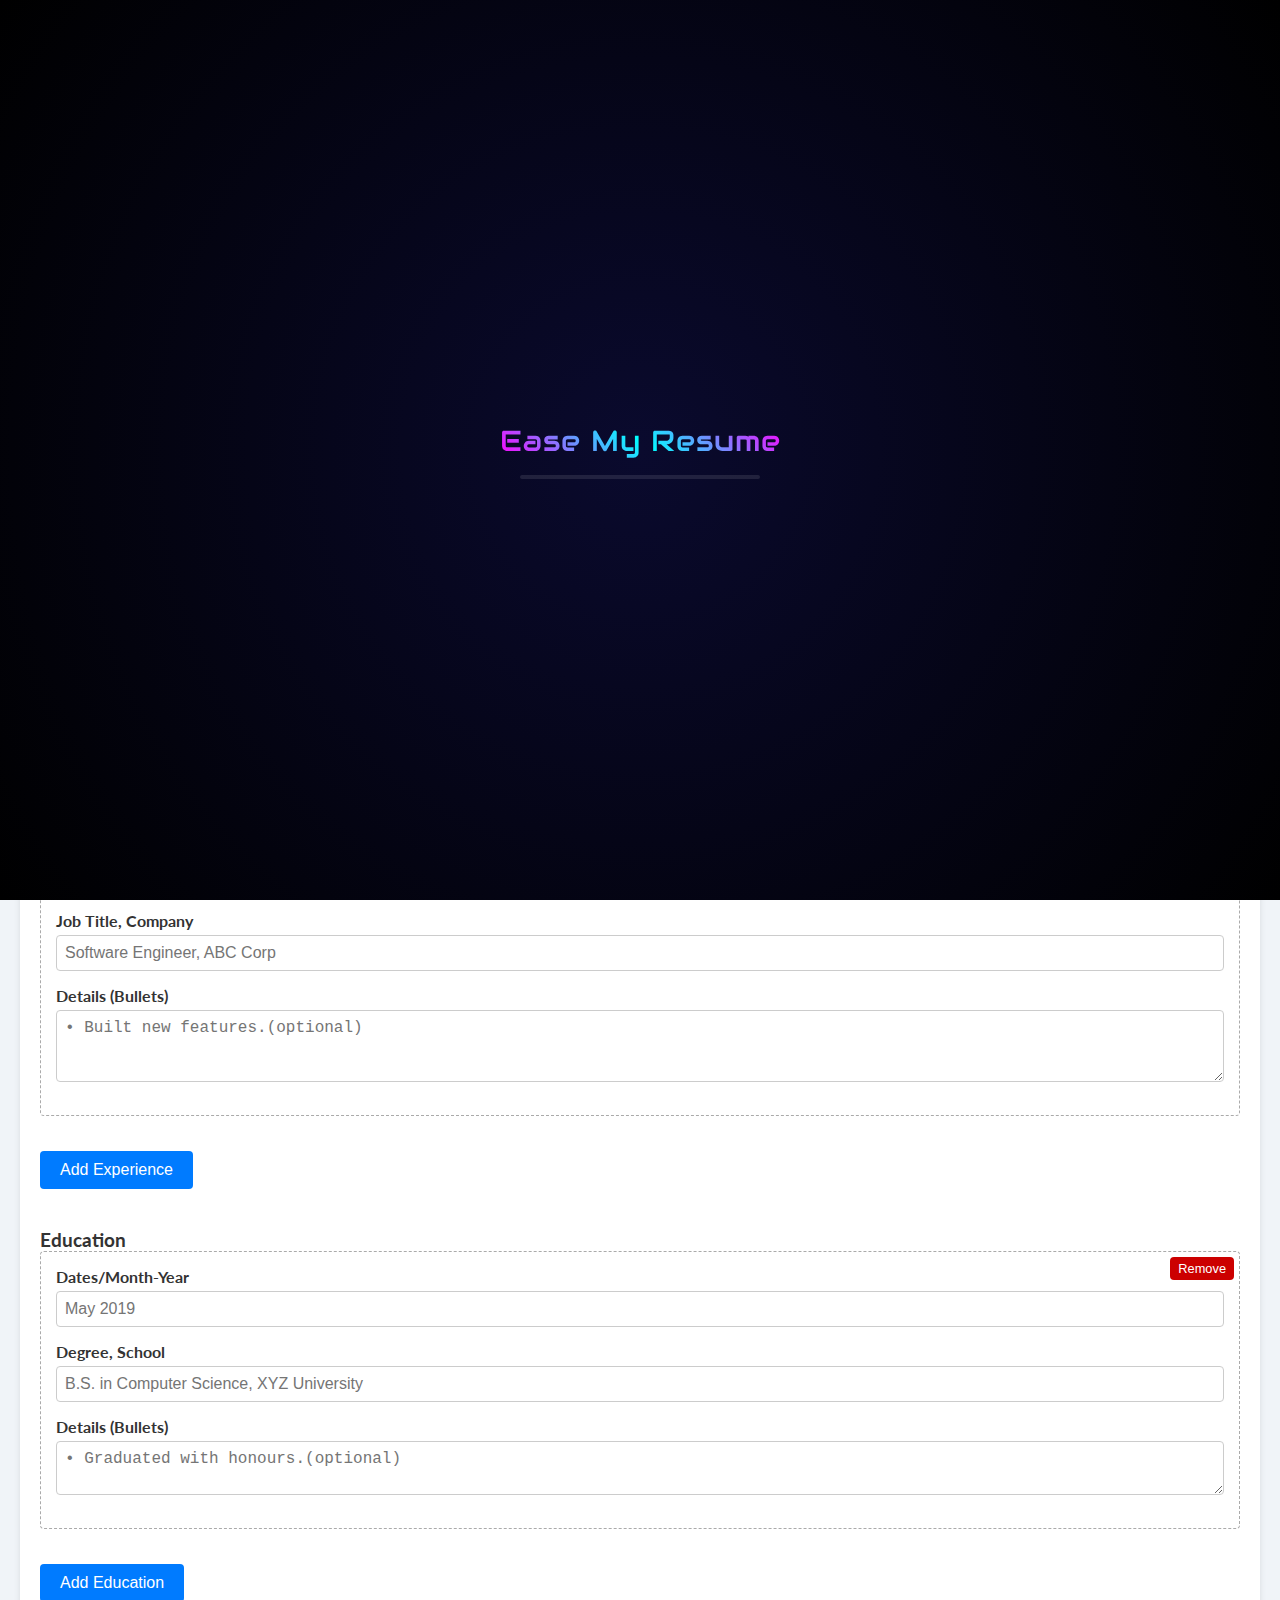
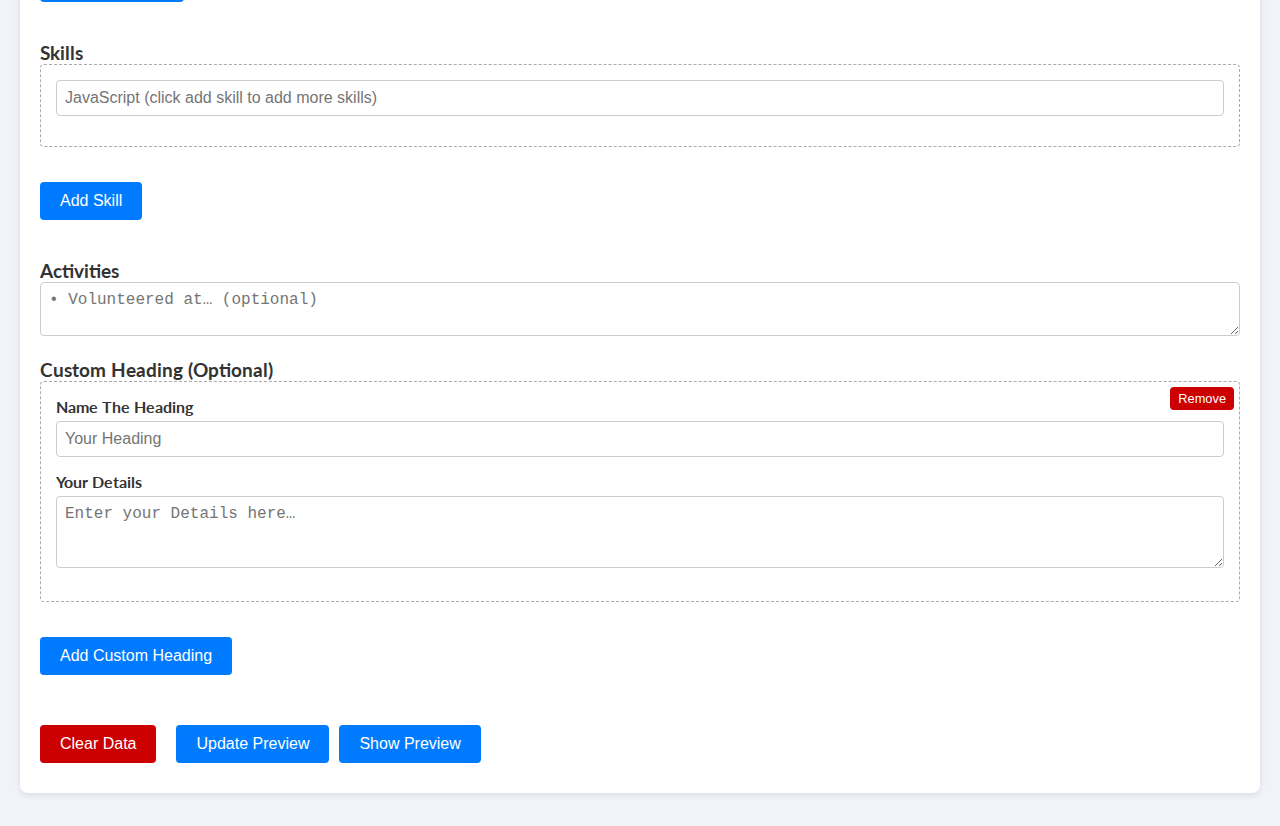
<file: index.html>
<!doctype html>
<html lang="en">
    
<head>
    <meta charset="UTF-8">
    <meta name="viewport" content="width=device-width, initial-scale=1">
    <meta name="description"
        content="Free Resume Maker, Make Your Professional Resume Easily With Our Form Based Interface. No Data is Saved In Our Server.">
    <meta name="keywords"
        content="Online Resume Maker,Professional Resume Maker,Resume Builder,Job Resume Maker,Resume Maker,Free Online Resume Maker,ATS Resume Maker,Resume Template,Ease My Resume">
    <title>Free Resume Maker</title>
    <link href="https://fonts.googleapis.com/css2?family=Audiowide&family=Lato:wght@300;400;700&display=swap"
        rel="stylesheet">
    <!--MAIN CSS FOR STYLING AND PDF PRINTING-->
    <link rel="stylesheet" href="main.css">
</head>  
<body>   
    <div id="loader"> 
        <div class="loader-text"> Ease My Resume </div>
        <div class="loader-bar">
            <div class="loader-progress"></div>
        </div>
    </div>

    <nav id="mainNav" style="display:none">
        <div class="title">Easy Resume Maker</div>
        <button class="hamburger" id="menuToggle">☰</button>
        <ul id="menu">
            <li><a href="help.html">Help</a></li>
            <li><a href="about.html">About</a></li>
            <li><a href="contact.html">Contact</a></li>
        </ul>
    </nav>
    <div class="nav-gap"></div>

    <div class="main-wrapper">
        <div class="container">
   
            <div class="form-container">
                <h2>Enter Your Resume Details</h2>

                <div class="form-group"><label>First Name</label><input id="firstName" placeholder="Shreya"></div>
                <div class="form-group"><label>Last Name</label><input id="lastName" placeholder="Yadav"></div>
                <div class="form-group"><label>Address</label><input id="address" placeholder="Street, City, Country">
                </div>
                <div class="form-group"><label>Phone</label><input id="phone" placeholder="+91 1234567890"></div>
                <div class="form-group"><label>Email</label><input id="email" placeholder="email@example.com"></div>
                <div class="form-group"><label>LinkedIn</label><input id="linkedin"
                        placeholder="linkedin.com/in/yourprofile (optional)"></div>
                <div class="form-group"><label>Twitter/Blog/Portfolio</label><input id="twitter"
                        placeholder="twitter.com/yourprofile (optional)"></div>
                <div class="form-group" style="display:flex;justify-content:space-between;align-items:center;">
                    <label>Summary / Objective</label>
                    <button class="objective-btn" onclick="openObjectiveModal()">Select</button>
                </div>
                <div class="form-group">
                    <textarea id="summary" rows="3"
                        placeholder="Write a brief career objective or summary/ select from above."></textarea>
                </div>

                <h3>Experience</h3>
                <div id="experienceContainer">
                    <div class="dynamic-container experience-entry">
                        <button class="removeBtn" onclick="removeEntry(this,'experience')">Remove</button>
                        <div class="form-group"><label>Dates (From – To)</label><input class="exp-dates"
                                placeholder="January 2020 – Present"></div>
                        <div class="form-group"><label>Job Title, Company</label><input class="exp-jobtitle"
                                placeholder="Software Engineer, ABC Corp"></div>
                        <div class="form-group"><label>Details (Bullets)</label><textarea class="exp-bullets" rows="3"
                                placeholder="• Built new features.(optional)"></textarea></div>
                    </div>
                </div>
                <button class="btn add-entry-btn" onclick="addExperienceEntry()">Add Experience</button>

                <h3>Education</h3>
                <div id="educationContainer">
                    <div class="dynamic-container education-entry">
                        <button class="removeBtn" onclick="removeEntry(this,'education')">Remove</button>
                        <div class="form-group"><label>Dates/Month-Year</label><input class="edu-dates"
                                placeholder="May 2019">
                        </div>
                        <div class="form-group"><label>Degree, School</label><input class="edu-degree"
                                placeholder="B.S. in Computer Science, XYZ University"></div>
                        <div class="form-group"><label>Details (Bullets)</label><textarea class="edu-bullets" rows="2"
                                placeholder="• Graduated with honours.(optional)"></textarea></div>
                    </div>
                </div>
                <button class="btn add-entry-btn" onclick="addEducationEntry()">Add Education</button>

                <h3>Skills</h3>
                <div id="skillsContainer">
                    <div class="dynamic-container skill-entry">
                        <button class="removeBtn" style="display:none" onclick="removeSkill(this)">Remove</button>
                        <div class="form-group"><input class="skill-input"
                                placeholder="JavaScript (click add skill to add more skills)"></div>
                    </div>
                </div>
                <button class="btn add-entry-btn" onclick="addSkill()">Add Skill</button>

                <h3>Activities</h3>
                <div class="form-group"><textarea id="activitiesBullets" rows="2"
                        placeholder="• Volunteered at… (optional)"></textarea></div>

                <h3>Custom Heading (Optional)</h3>
                <div id="customContainer">
                    <div class="dynamic-container custom-entry">
                        <button class="removeBtn" onclick="removeEntry(this,'custom')">Remove</button>
                        <div class="form-group"><label>Name The Heading</label><input class="custom-heading"
                                placeholder="Your Heading"></div>
                        <div class="form-group"><label>Your Details</label><textarea class="custom-content" rows="3"
                                placeholder="Enter your Details here…"></textarea></div>
                    </div>
                </div>
                <button class="btn add-entry-btn" onclick="addCustomEntry()">Add Custom Heading</button>

                <div class="btn-container">
                    <button class="clear-btn" onclick="clearForm()">Clear Data</button>
                    <button class="btn" onclick="updateResume()">Update Preview</button>
                    <button class="btn showPreviewBtn" onclick="togglePreview()">Show Preview</button>
                </div>
            </div>

            <div class="preview-container" style="display:none">
                <h2>Resume Preview</h2>
                <select id="sectionColor" class="color-picker" onchange="updateSectionColor(this.value)">
                    <option value="#f0f8ff">Pale Blue</option>
                    <option value="#e3f2fd">Light Blue</option>
                    <option value="#f0f4f8">Off White</option>
                    <option value="#ffffff">White</option>
                </select>

                <div id="resumePreview" class="resume">
                    <div class="resume-header">
                        <h1 id="previewName">FIRST NAME LAST NAME</h1>
                        <div class="sub-info" id="previewAddressPhone">Address • Phone</div>
                        <div class="sub-info" id="previewEmailLinkedIn">Email • LinkedIn • Twitter/Portfolio</div>
                    </div>

                    <p class="resume-summary" id="previewSummary">Your summary/objective will appear here.</p>
                    <hr class="resume-divider">

                    <div id="previewExperienceSection"></div>
                    <div id="previewEducationSection"></div>
                    <div id="previewSkillsSection"></div>
                    <div id="previewActivitiesSection"></div>
                    <div id="previewCustomSection"></div>

                    <div id="previewDeclaration">
                        <h4>Declaration:</h4>
                        <p>I hereby declare that all the statements made in this resume are true, complete and correct
                            to the best
                            of my knowledge.</p>
                        <p class="applicant-name">(YOUR NAME)</p>
                    </div>
                </div>

                <button class="btn" onclick="downloadPDF()">Save PDF</button>
                <div id="downloadMsg" style="display:none;">Check Your Download, Please.</div>
            </div>
        </div>
    </div>

    <div id="objectiveModal" class="modal">
        <div class="modal-content">
            <span class="close-btn" onclick="closeObjectiveModal()">×</span>
            <h3>Select Career Objective</h3>
            <select id="objectiveSelect">
                <option value="">-- Choose your field --</option>
                <option value="fresher">Fresh Graduate</option>
                <option value="software">Software Engineering</option>
                <option value="management">Management</option>
                <option value="customer">Customer Support</option>
                <option value="marketing">Marketing</option>
                <option value="finance">Finance</option>
                <option value="healthcare">Healthcare</option>
                <option value="education">Education</option>
                <option value="creative">Creative Fields</option>
                <option value="sales">Sales</option>
                <option value="engineering">Engineering</option>
            </select>
            <button class="btn" onclick="applyObjective()">Apply Objective</button>
        </div>
    </div>

    <script>
        // Loader hides itself, shows nav
        document.querySelector('.loader-progress').addEventListener('animationend', () => {
            document.getElementById('loader').style.display = 'none';
            document.getElementById('mainNav').style.display = 'flex';
            updateRemoveButtons('experience');
            updateRemoveButtons('education');
            updateRemoveButtons('custom');
            updateSkillButtons();
        });

        // Nav menu toggle
        const menu = document.getElementById('menu'), toggleBtn = document.getElementById('menuToggle');
        toggleBtn.addEventListener('click', e => { e.stopPropagation(); menu.style.display = menu.style.display === 'flex' ? 'none' : 'flex'; });
        document.addEventListener('click', () => menu.style.display = 'none');

        // Objective modal
        const objectives = {
            fresher: "Energetic and driven recent graduate with a solid foundation in industry-relevant knowledge seeking an opportunity to launch my career. Eager to learn, adapt, and contribute innovative solutions to a dynamic team.",
            software: "As a passionate Software Engineer, I am committed to designing, developing, and deploying effective software solutions that drive business success through robust code, innovative technologies, and continuous learning.",
            management: "Resourceful and results-driven management professional with proven leadership skills, strategic planning expertise, and a strong ability to drive organizational growth while fostering a collaborative team environment.",
            customer: "Dedicated Customer Support Specialist focused on resolving client issues with empathy, clear communication, and timely follow-ups to enhance customer satisfaction and loyalty.",
            marketing: "Innovative Marketing professional with a strong track record in developing data-driven campaigns, optimizing brand presence, and creating compelling content to achieve business objectives.",
            finance: "Detail-oriented Financial Analyst with robust analytical skills, adept at interpreting complex financial data and providing actionable insights to support informed decision-making and drive sustainable growth.",
            healthcare: "Compassionate Healthcare Professional committed to providing high-quality patient care, leveraging medical expertise, and operating effectively within fast-paced clinical environments.",
            education: "Passionate Education Professional dedicated to fostering a positive learning environment, utilizing innovative teaching methodologies, and inspiring students to reach their full potential.",
            creative: "Creative and dynamic professional with a flair for innovative design, storytelling, and content creation, dedicated to developing unique and engaging projects that resonate with target audiences.",
            sales: "Goal-oriented Sales Executive with excellent communication and negotiation skills, dedicated to exceeding targets, building strong client relationships, and driving revenue growth.",
            engineering: "Experienced Engineer with a proven track record in problem-solving, project management, and technical innovation, committed to delivering reliable and cutting-edge solutions in a competitive market."
        };
        function openObjectiveModal() { document.getElementById('objectiveModal').style.display = 'flex'; }
        function closeObjectiveModal() { document.getElementById('objectiveModal').style.display = 'none'; }
        function applyObjective() {
            const val = document.getElementById('objectiveSelect').value;
            if (objectives[val]) document.getElementById('summary').value = objectives[val];
            else alert('Please select a valid field.');
            closeObjectiveModal();
        }
        window.onclick = e => { if (e.target === document.getElementById('objectiveModal')) closeObjectiveModal(); };

        // Dynamic entries
        function updateRemoveButtons(type) {
            Array.from(document.getElementById(type + 'Container').getElementsByClassName(type + '-entry'))
                .forEach((ent, i) => ent.querySelector('.removeBtn').style.display = i ? 'block' : 'none');
        }
        function cloneEntry(cid, cls) {
            const c = document.getElementById(cid), tpl = c.querySelector('.' + cls), clone = tpl.cloneNode(true);
            clone.querySelectorAll('input,textarea').forEach(x => x.value = '');
            c.appendChild(clone);
        }
        function addExperienceEntry() { cloneEntry('experienceContainer', 'experience-entry'); updateRemoveButtons('experience'); }
        function addEducationEntry() { cloneEntry('educationContainer', 'education-entry'); updateRemoveButtons('education'); }
        function addCustomEntry() { cloneEntry('customContainer', 'custom-entry'); updateRemoveButtons('custom'); }
        function removeEntry(btn, type) {
            const arr = document.getElementById(type + 'Container').getElementsByClassName(type + '-entry');
            if (arr.length > 1) { btn.parentElement.remove(); updateRemoveButtons(type); } else alert('At least one entry is required.');
        }
        function updateSkillButtons() {
            Array.from(document.getElementById('skillsContainer').getElementsByClassName('skill-entry'))
                .forEach((ent, i) => ent.querySelector('.removeBtn').style.display = i ? 'block' : 'none');
        }
        function addSkill() { cloneEntry('skillsContainer', 'skill-entry'); updateSkillButtons(); }
        function removeSkill(btn) {
            const arr = document.getElementById('skillsContainer').getElementsByClassName('skill-entry');
            if (arr.length > 1) { btn.parentElement.remove(); updateSkillButtons(); } else alert('At least one skill is required.');
        }

        // Bullets → list
        function processBullets(text) {
            return text.split(/\r?\n/).map(line => {
                const t = line.replace(/^(\•|\-)\s*/, '').trim();
                return t ? `<li>${t}</li>` : '';
            }).join('');
        }

        // Build sections
        function buildSection(cid, pid, title, dateCls, roleCls) {
            const ents = [...document.getElementById(cid).getElementsByClassName(cid.replace('Container', '') + '-entry')];
            let html = '', has = false;
            ents.forEach(ent => {
                const d = ent.querySelector('.' + dateCls).value.trim(),
                    r = ent.querySelector('.' + roleCls).value.trim(),
                    b = ent.querySelector('textarea')?.value.trim() || '';
                if (d || r || b) {
                    has = true; html += '<div class="resume-entry">';
                    if (d) html += `<p class="resume-subheading">${d}</p>`;
                    if (r) html += `<p class="resume-subheading">${r}</p>`;
                    if (b) {
                        const L = processBullets(b);
                        if (L) html += `<ul class="resume-bullets">${L}</ul>`;
                    }
                    html += '</div>';
                }
            });
            const sec = document.getElementById(pid);
            if (has) { sec.innerHTML = `<div class="resume-section-title">${title}</div>` + html; sec.style.display = 'block'; }
            else sec.style.display = 'none';
        }

        // UPDATE PREVIEW
        function updateResume() {
            const fn = document.getElementById('firstName').value.trim(),
                ln = document.getElementById('lastName').value.trim();
            document.getElementById('previewName').innerText = fn || ln ? `${fn} ${ln}` : 'FIRST NAME LAST NAME';
            const addr = document.getElementById('address').value.trim(),
                ph = document.getElementById('phone').value.trim();
            document.getElementById('previewAddressPhone').innerText = addr || ph ? `${addr}${addr && ph ? ' • ' : ''}${ph}` : 'Address • Phone';
            let combo = '', em = document.getElementById('email').value.trim(),
                lk = document.getElementById('linkedin').value.trim(),
                tw = document.getElementById('twitter').value.trim();
            if (em) combo += em; if (lk) combo += (combo ? ' • ' : '') + lk; if (tw) combo += (combo ? ' • ' : '') + tw;
            document.getElementById('previewEmailLinkedIn').innerText = combo || 'Email • LinkedIn • Twitter/Portfolio';
            document.getElementById('previewSummary').innerText = document.getElementById('summary').value.trim() || 'Your summary/objective will appear here.';
            buildSection('experienceContainer', 'previewExperienceSection', 'EXPERIENCE', 'exp-dates', 'exp-jobtitle');
            buildSection('educationContainer', 'previewEducationSection', 'EDUCATION', 'edu-dates', 'edu-degree');
            const skills = [...document.querySelectorAll('#skillsContainer .skill-input')].map(i => i.value.trim()).filter(v => v),
                skSec = document.getElementById('previewSkillsSection');
            if (skills.length) {
                skSec.innerHTML = `<div class="resume-section-title">SKILLS</div>
                           <ul class="resume-bullets two-columns">${skills.map(s => `<li>${s}</li>`).join('')}</ul>`;
                skSec.style.display = 'block';
            } else skSec.style.display = 'none';
            const acts = document.getElementById('activitiesBullets').value.trim(),
                aSec = document.getElementById('previewActivitiesSection');
            if (acts) {
                aSec.innerHTML = `<div class="resume-section-title">ACTIVITIES</div><ul class="resume-bullets">${processBullets(acts)}</ul>`;
                aSec.style.display = 'block';
            } else aSec.style.display = 'none';
            let customHTML = '';
            document.querySelectorAll('#customContainer .custom-entry').forEach(ent => {
                const hd = ent.querySelector('.custom-heading').value.trim(),
                    ct = ent.querySelector('.custom-content').value.trim();
                if (hd || ct) {
                    customHTML += `<div class="resume-section-title">${hd.toUpperCase()}</div>`;
                    if (ct) {
                        const L = processBullets(ct);
                        customHTML += L ? `<ul class="resume-bullets">${L}</ul>` : `<p style="font-size:1.1em">${ct}</p>`;
                    }
                }
            });
            const cSec = document.getElementById('previewCustomSection');
            if (customHTML) { cSec.innerHTML = customHTML; cSec.style.display = 'block'; } else cSec.style.display = 'none';
            const decl = document.getElementById('previewDeclaration');
            decl.querySelector('.applicant-name').innerText = `(${fn} ${ln})`;
            decl.style.display = 'block';
        }

        // *** MODIFIED PRINTABLE PDF FUNCTION ***
        function downloadPDF() {
            const previewContainer = document.querySelector('.preview-container');
            const showPreviewBtn = document.querySelector('.showPreviewBtn');

            // Check if the preview is currently hidden
            const wasHidden = previewContainer.style.display === 'none';

            // This function will run after the print dialog is closed
            window.onafterprint = () => {
                // If the preview was originally hidden, hide it again to restore the UI
                if (wasHidden) {
                    previewContainer.style.display = 'none';
                    showPreviewBtn.innerText = 'Show Preview';
                }
                // Clean up the event handler to avoid it running again
                window.onafterprint = null;
            };

            // If the preview is hidden, we must show it before trying to print
            if (wasHidden) {
                updateResume(); // Ensure content is up-to-date
                previewContainer.style.display = 'block';
                showPreviewBtn.innerText = 'Hide Preview';
            }

            // Trigger the browser's print dialog
            window.print();
        }

        // TOGGLE PREVIEW
        function togglePreview() {
            updateResume();
            const pc = document.querySelector('.preview-container'),
                btn = document.querySelector('.showPreviewBtn');
            if (pc.style.display === 'block') { pc.style.display = 'none'; btn.innerText = 'Show Preview'; }
            else { pc.style.display = 'block'; btn.innerText = 'Hide Preview'; }
        }

        // CLEAR FORM
        function clearForm() {
            ['firstName', 'lastName', 'address', 'phone', 'email', 'linkedin', 'twitter', 'summary', 'activitiesBullets']
                .forEach(id => document.getElementById(id).value = '');
            ['experience', 'education', 'custom'].forEach(type => {
                const c = document.getElementById(type + 'Container');
                while (c.children.length > 1) c.removeChild(c.lastElementChild);
                c.querySelectorAll('input,textarea').forEach(x => x.value = '');
                updateRemoveButtons(type);
            });
            document.getElementById('skillsContainer').innerHTML =
                `<div class="dynamic-container skill-entry">
           <button class="removeBtn" style="display:none" onclick="removeSkill(this)">Remove</button>
           <div class="form-group"><input class="skill-input" placeholder="JavaScript"></div>
         </div>`;
            updateSkillButtons();
            document.getElementById('previewName').innerText = 'FIRST NAME LAST NAME';
            document.getElementById('previewAddressPhone').innerText = 'Address • Phone';
            document.getElementById('previewEmailLinkedIn').innerText = 'Email • LinkedIn • Twitter/Portfolio';
            document.getElementById('previewSummary').innerText = 'Your summary/objective will appear here.';
            ['previewExperienceSection', 'previewEducationSection', 'previewSkillsSection', 'previewActivitiesSection', 'previewCustomSection']
                .forEach(id => document.getElementById(id).style.display = 'none');
            document.getElementById('previewDeclaration').style.display = 'none';
        }

        // SECTION COLOR
        function updateSectionColor(color) {
            document.querySelectorAll('.resume-section-title').forEach(title => {
                title.style.backgroundColor = color;
                title.style.border = color === '#ffffff' ? '1px solid #ccc' : 'none';
            });
        }
    </script>
</body>

</html>
</file>
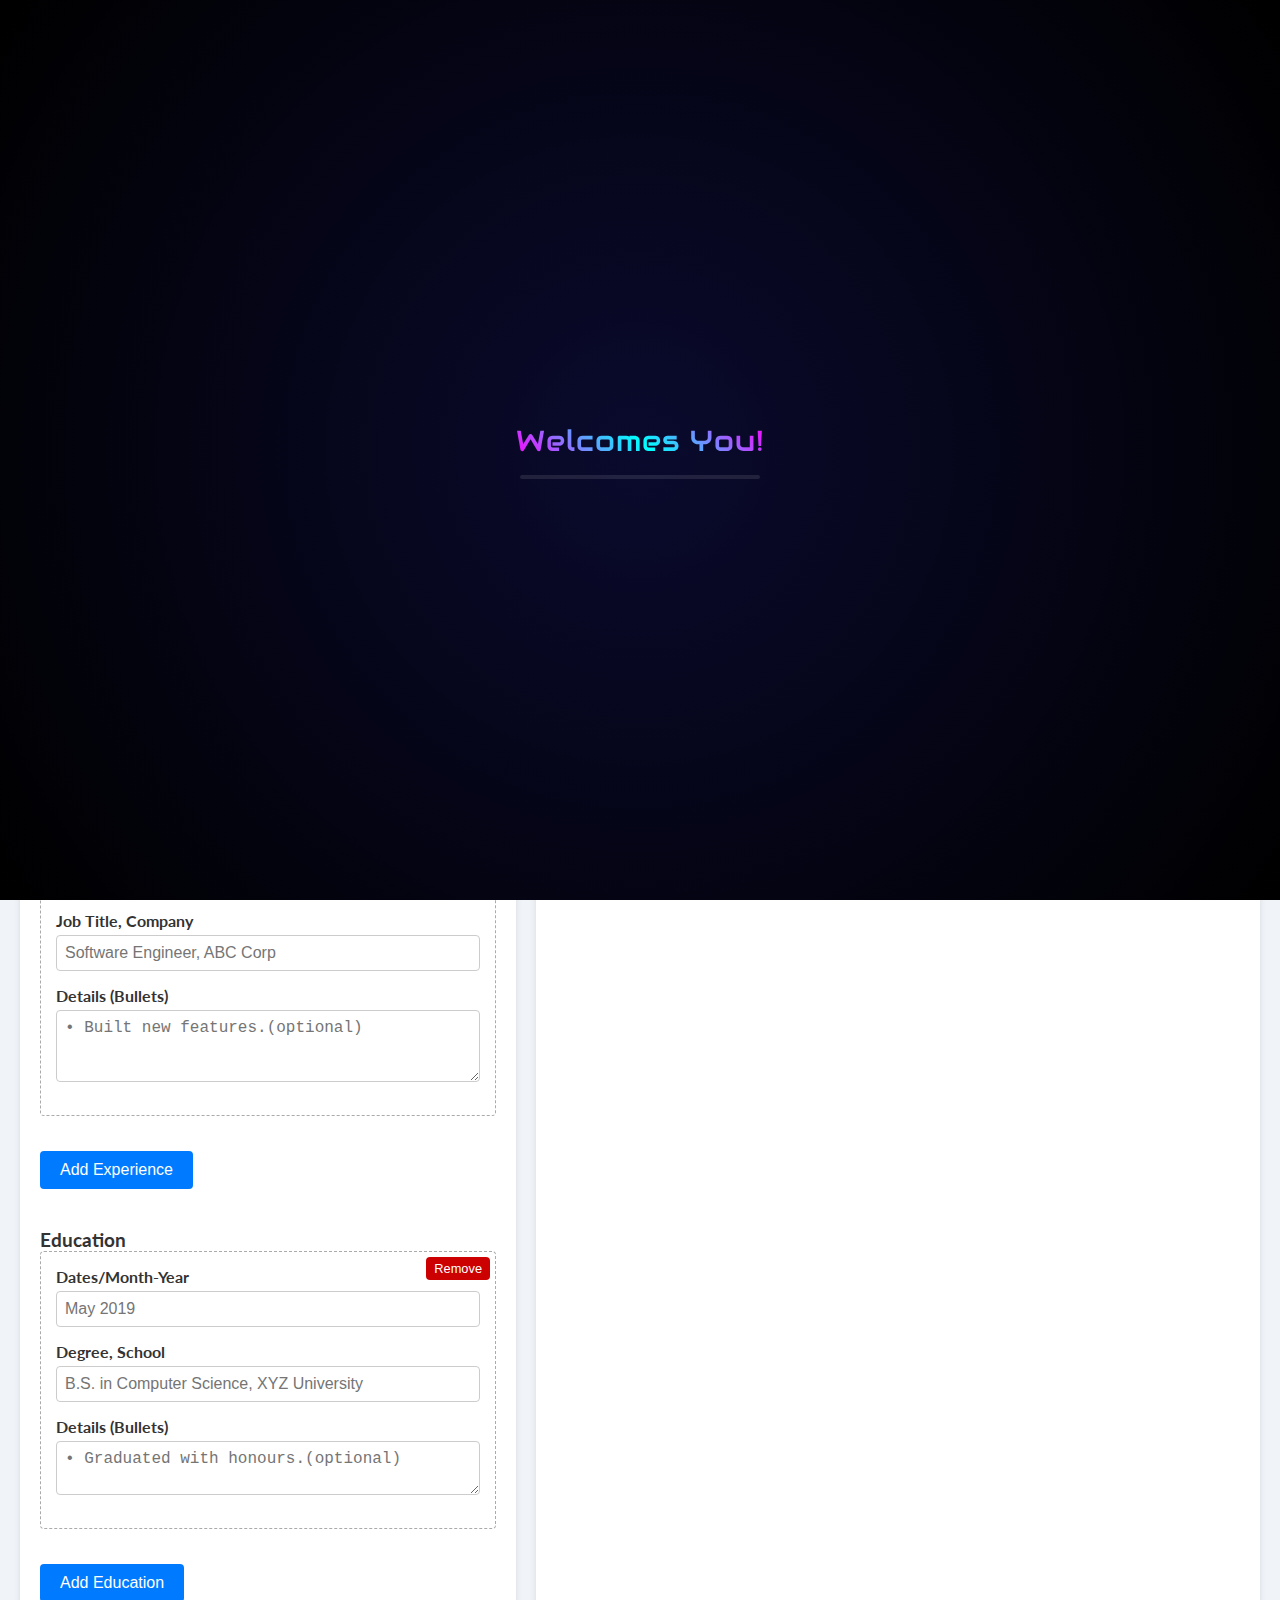
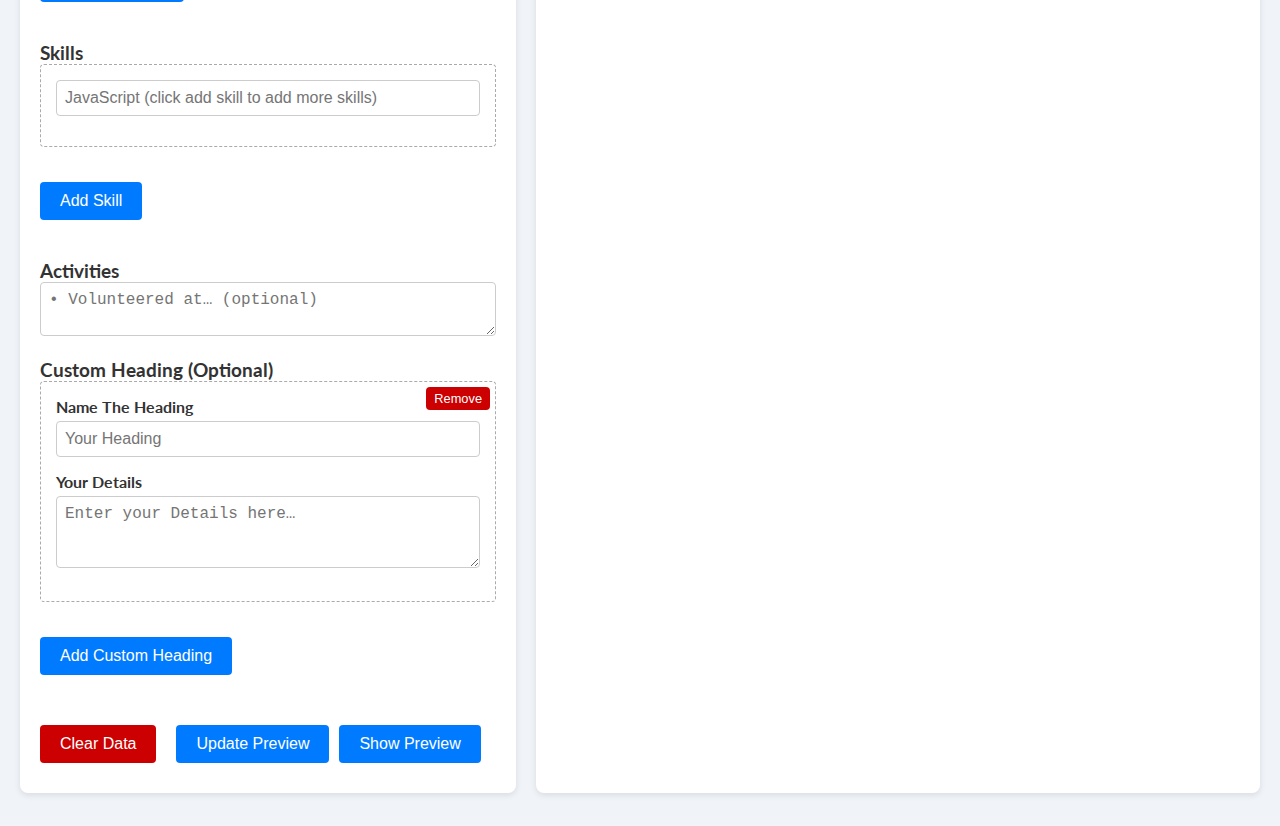
<file: Desktop/ease my resume/index.html>
<!doctype html>
<html lang="en">

<head>
    <meta charset="UTF-8">
    <meta name="viewport" content="width=device-width, initial-scale=1">
    <meta name="description"
        content="Free Resume Maker, Make Your Professional Resume Easily With Our Form Based Interface. No Data is Saved In Our Server.">
    <meta name="keywords"
        content="Online Resume Maker,Professional Resume Maker,Resume Builder,Job Resume Maker,Resume Maker,Free Online Resume Maker,ATS Resume Maker,Resume Template,Ease My Resume">
    <title>Free Resume Maker</title>
    <link href="https://fonts.googleapis.com/css2?family=Audiowide&family=Lato:wght@300;400;700&display=swap"
        rel="stylesheet">
    <!--MAIN CSS FOR STYLING AND PDF PRINTING-->
    <link rel="stylesheet" href="main.css">
</head>

<body>
    <div id="loader">
        <div class="loader-text">Welcomes You!</div>
        <div class="loader-bar">
            <div class="loader-progress"></div>
        </div>
    </div>

    <nav id="mainNav" style="display:none">
        <div class="title">Easy Resume Maker</div>
        <button class="hamburger" id="menuToggle">☰</button>
        <ul id="menu">
            <li><a href="help.html">Help</a></li>
            <li><a href="about.html">About</a></li>
            <li><a href="contact.html">Contact</a></li>
        </ul>
    </nav>
    <div class="nav-gap"></div>

    <div class="main-wrapper">
        <div class="container">

            <div class="form-container">
                <h2>Enter Your Resume Details</h2>

                <div class="form-group"><label>First Name</label><input id="firstName" placeholder="John"></div>
                <div class="form-group"><label>Last Name</label><input id="lastName" placeholder="Doe"></div>
                <div class="form-group"><label>Address</label><input id="address" placeholder="Street, City, Country">
                </div>
                <div class="form-group"><label>Phone</label><input id="phone" placeholder="+91 1234567890"></div>
                <div class="form-group"><label>Email</label><input id="email" placeholder="email@example.com"></div>
                <div class="form-group"><label>LinkedIn</label><input id="linkedin"
                        placeholder="linkedin.com/in/yourprofile (optional)"></div>
                <div class="form-group"><label>Twitter/Blog/Portfolio</label><input id="twitter"
                        placeholder="twitter.com/yourprofile (optional)"></div>
                <div class="form-group" style="display:flex;justify-content:space-between;align-items:center;">
                    <label>Summary / Objective</label>
                    <button class="objective-btn" onclick="openObjectiveModal()">Select</button>
                </div>
                <div class="form-group">
                    <textarea id="summary" rows="3"
                        placeholder="Write a brief career objective or summary/ select from above."></textarea>
                </div>

                <h3>Experience</h3>
                <div id="experienceContainer">
                    <div class="dynamic-container experience-entry">
                        <button class="removeBtn" onclick="removeEntry(this,'experience')">Remove</button>
                        <div class="form-group"><label>Dates (From – To)</label><input class="exp-dates"
                                placeholder="January 2020 – Present"></div>
                        <div class="form-group"><label>Job Title, Company</label><input class="exp-jobtitle"
                                placeholder="Software Engineer, ABC Corp"></div>
                        <div class="form-group"><label>Details (Bullets)</label><textarea class="exp-bullets" rows="3"
                                placeholder="• Built new features.(optional)"></textarea></div>
                    </div>
                </div>
                <button class="btn add-entry-btn" onclick="addExperienceEntry()">Add Experience</button>

                <h3>Education</h3>
                <div id="educationContainer">
                    <div class="dynamic-container education-entry">
                        <button class="removeBtn" onclick="removeEntry(this,'education')">Remove</button>
                        <div class="form-group"><label>Dates/Month-Year</label><input class="edu-dates"
                                placeholder="May 2019">
                        </div>
                        <div class="form-group"><label>Degree, School</label><input class="edu-degree"
                                placeholder="B.S. in Computer Science, XYZ University"></div>
                        <div class="form-group"><label>Details (Bullets)</label><textarea class="edu-bullets" rows="2"
                                placeholder="• Graduated with honours.(optional)"></textarea></div>
                    </div>
                </div>
                <button class="btn add-entry-btn" onclick="addEducationEntry()">Add Education</button>

                <h3>Skills</h3>
                <div id="skillsContainer">
                    <div class="dynamic-container skill-entry">
                        <button class="removeBtn" style="display:none" onclick="removeSkill(this)">Remove</button>
                        <div class="form-group"><input class="skill-input"
                                placeholder="JavaScript (click add skill to add more skills)"></div>
                    </div>
                </div>
                <button class="btn add-entry-btn" onclick="addSkill()">Add Skill</button>

                <h3>Activities</h3>
                <div class="form-group"><textarea id="activitiesBullets" rows="2"
                        placeholder="• Volunteered at… (optional)"></textarea></div>

                <h3>Custom Heading (Optional)</h3>
                <div id="customContainer">
                    <div class="dynamic-container custom-entry">
                        <button class="removeBtn" onclick="removeEntry(this,'custom')">Remove</button>
                        <div class="form-group"><label>Name The Heading</label><input class="custom-heading"
                                placeholder="Your Heading"></div>
                        <div class="form-group"><label>Your Details</label><textarea class="custom-content" rows="3"
                                placeholder="Enter your Details here…"></textarea></div>
                    </div>
                </div>
                <button class="btn add-entry-btn" onclick="addCustomEntry()">Add Custom Heading</button>

                <div class="btn-container">
                    <button class="clear-btn" onclick="clearForm()">Clear Data</button>
                    <button class="btn" onclick="updateResume()">Update Preview</button>
                    <button class="btn showPreviewBtn" onclick="togglePreview()">Show Preview</button>
                </div>
            </div>

            <div class="preview-container" style="display:none">
                <h2>Resume Preview</h2>
                <select id="sectionColor" class="color-picker" onchange="updateSectionColor(this.value)">
                    <option value="#f0f8ff">Pale Blue</option>
                    <option value="#e3f2fd">Light Blue</option>
                    <option value="#f0f4f8">Off White</option>
                    <option value="#ffffff">White</option>
                </select>

                <div id="resumePreview" class="resume">
                    <div class="resume-header">
                        <h1 id="previewName">FIRST NAME LAST NAME</h1>
                        <div class="sub-info" id="previewAddressPhone">Address • Phone</div>
                        <div class="sub-info" id="previewEmailLinkedIn">Email • LinkedIn • Twitter/Portfolio</div>
                    </div>

                    <p class="resume-summary" id="previewSummary">Your summary/objective will appear here.</p>
                    <hr class="resume-divider">

                    <div id="previewExperienceSection"></div>
                    <div id="previewEducationSection"></div>
                    <div id="previewSkillsSection"></div>
                    <div id="previewActivitiesSection"></div>
                    <div id="previewCustomSection"></div>

                    <div id="previewDeclaration">
                        <h4>Declaration:</h4>
                        <p>I hereby declare that all the statements made in this resume are true, complete and correct
                            to the best
                            of my knowledge.</p>
                        <p class="applicant-name">(YOUR NAME)</p>
                    </div>
                </div>

                <button class="btn" onclick="downloadPDF()">Download PDF</button>
                <div id="downloadMsg" style="display:none;">Check Your Download, Please.</div>
            </div>
        </div>
    </div>

    <div id="objectiveModal" class="modal">
        <div class="modal-content">
            <span class="close-btn" onclick="closeObjectiveModal()">×</span>
            <h3>Select Career Objective</h3>
            <select id="objectiveSelect">
                <option value="">-- Choose your field --</option>
                <option value="fresher">Fresh Graduate</option>
                <option value="software">Software Engineering</option>
                <option value="management">Management</option>
                <option value="customer">Customer Support</option>
                <option value="marketing">Marketing</option>
                <option value="finance">Finance</option>
                <option value="healthcare">Healthcare</option>
                <option value="education">Education</option>
                <option value="creative">Creative Fields</option>
                <option value="sales">Sales</option>
                <option value="engineering">Engineering</option>
            </select>
            <button class="btn" onclick="applyObjective()">Apply Objective</button>
        </div>
    </div>

    <script>
        // Loader hides itself, shows nav
        document.querySelector('.loader-progress').addEventListener('animationend', () => {
            document.getElementById('loader').style.display = 'none';
            document.getElementById('mainNav').style.display = 'flex';
            updateRemoveButtons('experience');
            updateRemoveButtons('education');
            updateRemoveButtons('custom');
            updateSkillButtons();
        });

        // Nav menu toggle
        const menu = document.getElementById('menu'), toggleBtn = document.getElementById('menuToggle');
        toggleBtn.addEventListener('click', e => { e.stopPropagation(); menu.style.display = menu.style.display === 'flex' ? 'none' : 'flex'; });
        document.addEventListener('click', () => menu.style.display = 'none');

        // Objective modal
        const objectives = {
            fresher: "Energetic and driven recent graduate with a solid foundation in industry-relevant knowledge seeking an opportunity to launch my career. Eager to learn, adapt, and contribute innovative solutions to a dynamic team.",
            software: "As a passionate Software Engineer, I am committed to designing, developing, and deploying effective software solutions that drive business success through robust code, innovative technologies, and continuous learning.",
            management: "Resourceful and results-driven management professional with proven leadership skills, strategic planning expertise, and a strong ability to drive organizational growth while fostering a collaborative team environment.",
            customer: "Dedicated Customer Support Specialist focused on resolving client issues with empathy, clear communication, and timely follow-ups to enhance customer satisfaction and loyalty.",
            marketing: "Innovative Marketing professional with a strong track record in developing data-driven campaigns, optimizing brand presence, and creating compelling content to achieve business objectives.",
            finance: "Detail-oriented Financial Analyst with robust analytical skills, adept at interpreting complex financial data and providing actionable insights to support informed decision-making and drive sustainable growth.",
            healthcare: "Compassionate Healthcare Professional committed to providing high-quality patient care, leveraging medical expertise, and operating effectively within fast-paced clinical environments.",
            education: "Passionate Education Professional dedicated to fostering a positive learning environment, utilizing innovative teaching methodologies, and inspiring students to reach their full potential.",
            creative: "Creative and dynamic professional with a flair for innovative design, storytelling, and content creation, dedicated to developing unique and engaging projects that resonate with target audiences.",
            sales: "Goal-oriented Sales Executive with excellent communication and negotiation skills, dedicated to exceeding targets, building strong client relationships, and driving revenue growth.",
            engineering: "Experienced Engineer with a proven track record in problem-solving, project management, and technical innovation, committed to delivering reliable and cutting-edge solutions in a competitive market."
        };
        function openObjectiveModal() { document.getElementById('objectiveModal').style.display = 'flex'; }
        function closeObjectiveModal() { document.getElementById('objectiveModal').style.display = 'none'; }
        function applyObjective() {
            const val = document.getElementById('objectiveSelect').value;
            if (objectives[val]) document.getElementById('summary').value = objectives[val];
            else alert('Please select a valid field.');
            closeObjectiveModal();
        }
        window.onclick = e => { if (e.target === document.getElementById('objectiveModal')) closeObjectiveModal(); };

        // Dynamic entries
        function updateRemoveButtons(type) {
            Array.from(document.getElementById(type + 'Container').getElementsByClassName(type + '-entry'))
                .forEach((ent, i) => ent.querySelector('.removeBtn').style.display = i ? 'block' : 'none');
        }
        function cloneEntry(cid, cls) {
            const c = document.getElementById(cid), tpl = c.querySelector('.' + cls), clone = tpl.cloneNode(true);
            clone.querySelectorAll('input,textarea').forEach(x => x.value = '');
            c.appendChild(clone);
        }
        function addExperienceEntry() { cloneEntry('experienceContainer', 'experience-entry'); updateRemoveButtons('experience'); }
        function addEducationEntry() { cloneEntry('educationContainer', 'education-entry'); updateRemoveButtons('education'); }
        function addCustomEntry() { cloneEntry('customContainer', 'custom-entry'); updateRemoveButtons('custom'); }
        function removeEntry(btn, type) {
            const arr = document.getElementById(type + 'Container').getElementsByClassName(type + '-entry');
            if (arr.length > 1) { btn.parentElement.remove(); updateRemoveButtons(type); } else alert('At least one entry is required.');
        }
        function updateSkillButtons() {
            Array.from(document.getElementById('skillsContainer').getElementsByClassName('skill-entry'))
                .forEach((ent, i) => ent.querySelector('.removeBtn').style.display = i ? 'block' : 'none');
        }
        function addSkill() { cloneEntry('skillsContainer', 'skill-entry'); updateSkillButtons(); }
        function removeSkill(btn) {
            const arr = document.getElementById('skillsContainer').getElementsByClassName('skill-entry');
            if (arr.length > 1) { btn.parentElement.remove(); updateSkillButtons(); } else alert('At least one skill is required.');
        }

        // Bullets → list
        function processBullets(text) {
            return text.split(/\r?\n/).map(line => {
                const t = line.replace(/^(\•|\-)\s*/, '').trim();
                return t ? `<li>${t}</li>` : '';
            }).join('');
        }

        // Build sections
        function buildSection(cid, pid, title, dateCls, roleCls) {
            const ents = [...document.getElementById(cid).getElementsByClassName(cid.replace('Container', '') + '-entry')];
            let html = '', has = false;
            ents.forEach(ent => {
                const d = ent.querySelector('.' + dateCls).value.trim(),
                    r = ent.querySelector('.' + roleCls).value.trim(),
                    b = ent.querySelector('textarea')?.value.trim() || '';
                if (d || r || b) {
                    has = true; html += '<div class="resume-entry">';
                    if (d) html += `<p class="resume-subheading">${d}</p>`;
                    if (r) html += `<p class="resume-subheading">${r}</p>`;
                    if (b) {
                        const L = processBullets(b);
                        if (L) html += `<ul class="resume-bullets">${L}</ul>`;
                    }
                    html += '</div>';
                }
            });
            const sec = document.getElementById(pid);
            if (has) { sec.innerHTML = `<div class="resume-section-title">${title}</div>` + html; sec.style.display = 'block'; }
            else sec.style.display = 'none';
        }

        // UPDATE PREVIEW
        function updateResume() {
            const fn = document.getElementById('firstName').value.trim(),
                ln = document.getElementById('lastName').value.trim();
            document.getElementById('previewName').innerText = fn || ln ? `${fn} ${ln}` : 'FIRST NAME LAST NAME';
            const addr = document.getElementById('address').value.trim(),
                ph = document.getElementById('phone').value.trim();
            document.getElementById('previewAddressPhone').innerText = addr || ph ? `${addr}${addr && ph ? ' • ' : ''}${ph}` : 'Address • Phone';
            let combo = '', em = document.getElementById('email').value.trim(),
                lk = document.getElementById('linkedin').value.trim(),
                tw = document.getElementById('twitter').value.trim();
            if (em) combo += em; if (lk) combo += (combo ? ' • ' : '') + lk; if (tw) combo += (combo ? ' • ' : '') + tw;
            document.getElementById('previewEmailLinkedIn').innerText = combo || 'Email • LinkedIn • Twitter/Portfolio';
            document.getElementById('previewSummary').innerText = document.getElementById('summary').value.trim() || 'Your summary/objective will appear here.';
            buildSection('experienceContainer', 'previewExperienceSection', 'EXPERIENCE', 'exp-dates', 'exp-jobtitle');
            buildSection('educationContainer', 'previewEducationSection', 'EDUCATION', 'edu-dates', 'edu-degree');
            const skills = [...document.querySelectorAll('#skillsContainer .skill-input')].map(i => i.value.trim()).filter(v => v),
                skSec = document.getElementById('previewSkillsSection');
            if (skills.length) {
                skSec.innerHTML = `<div class="resume-section-title">SKILLS</div>
                           <ul class="resume-bullets two-columns">${skills.map(s => `<li>${s}</li>`).join('')}</ul>`;
                skSec.style.display = 'block';
            } else skSec.style.display = 'none';
            const acts = document.getElementById('activitiesBullets').value.trim(),
                aSec = document.getElementById('previewActivitiesSection');
            if (acts) {
                aSec.innerHTML = `<div class="resume-section-title">ACTIVITIES</div><ul class="resume-bullets">${processBullets(acts)}</ul>`;
                aSec.style.display = 'block';
            } else aSec.style.display = 'none';
            let customHTML = '';
            document.querySelectorAll('#customContainer .custom-entry').forEach(ent => {
                const hd = ent.querySelector('.custom-heading').value.trim(),
                    ct = ent.querySelector('.custom-content').value.trim();
                if (hd || ct) {
                    customHTML += `<div class="resume-section-title">${hd.toUpperCase()}</div>`;
                    if (ct) {
                        const L = processBullets(ct);
                        customHTML += L ? `<ul class="resume-bullets">${L}</ul>` : `<p style="font-size:1.1em">${ct}</p>`;
                    }
                }
            });
            const cSec = document.getElementById('previewCustomSection');
            if (customHTML) { cSec.innerHTML = customHTML; cSec.style.display = 'block'; } else cSec.style.display = 'none';
            const decl = document.getElementById('previewDeclaration');
            decl.querySelector('.applicant-name').innerText = `(${fn} ${ln})`;
            decl.style.display = 'block';
        }

        // *** MODIFIED PRINTABLE PDF FUNCTION ***
        function downloadPDF() {
            const previewContainer = document.querySelector('.preview-container');
            const showPreviewBtn = document.querySelector('.showPreviewBtn');

            // Check if the preview is currently hidden
            const wasHidden = previewContainer.style.display === 'none';

            // This function will run after the print dialog is closed
            window.onafterprint = () => {
                // If the preview was originally hidden, hide it again to restore the UI
                if (wasHidden) {
                    previewContainer.style.display = 'none';
                    showPreviewBtn.innerText = 'Show Preview';
                }
                // Clean up the event handler to avoid it running again
                window.onafterprint = null;
            };

            // If the preview is hidden, we must show it before trying to print
            if (wasHidden) {
                updateResume(); // Ensure content is up-to-date
                previewContainer.style.display = 'block';
                showPreviewBtn.innerText = 'Hide Preview';
            }

            // Trigger the browser's print dialog
            window.print();
        }

        // TOGGLE PREVIEW
        function togglePreview() {
            updateResume();
            const pc = document.querySelector('.preview-container'),
                btn = document.querySelector('.showPreviewBtn');
            if (pc.style.display === 'block') { pc.style.display = 'none'; btn.innerText = 'Show Preview'; }
            else { pc.style.display = 'block'; btn.innerText = 'Hide Preview'; }
        }

        // CLEAR FORM
        function clearForm() {
            ['firstName', 'lastName', 'address', 'phone', 'email', 'linkedin', 'twitter', 'summary', 'activitiesBullets']
                .forEach(id => document.getElementById(id).value = '');
            ['experience', 'education', 'custom'].forEach(type => {
                const c = document.getElementById(type + 'Container');
                while (c.children.length > 1) c.removeChild(c.lastElementChild);
                c.querySelectorAll('input,textarea').forEach(x => x.value = '');
                updateRemoveButtons(type);
            });
            document.getElementById('skillsContainer').innerHTML =
                `<div class="dynamic-container skill-entry">
           <button class="removeBtn" style="display:none" onclick="removeSkill(this)">Remove</button>
           <div class="form-group"><input class="skill-input" placeholder="JavaScript"></div>
         </div>`;
            updateSkillButtons();
            document.getElementById('previewName').innerText = 'FIRST NAME LAST NAME';
            document.getElementById('previewAddressPhone').innerText = 'Address • Phone';
            document.getElementById('previewEmailLinkedIn').innerText = 'Email • LinkedIn • Twitter/Portfolio';
            document.getElementById('previewSummary').innerText = 'Your summary/objective will appear here.';
            ['previewExperienceSection', 'previewEducationSection', 'previewSkillsSection', 'previewActivitiesSection', 'previewCustomSection']
                .forEach(id => document.getElementById(id).style.display = 'none');
            document.getElementById('previewDeclaration').style.display = 'none';
        }

        // SECTION COLOR
        function updateSectionColor(color) {
            document.querySelectorAll('.resume-section-title').forEach(title => {
                title.style.backgroundColor = color;
                title.style.border = color === '#ffffff' ? '1px solid #ccc' : 'none';
            });
        }
    </script>
</body>

</html>
</file>
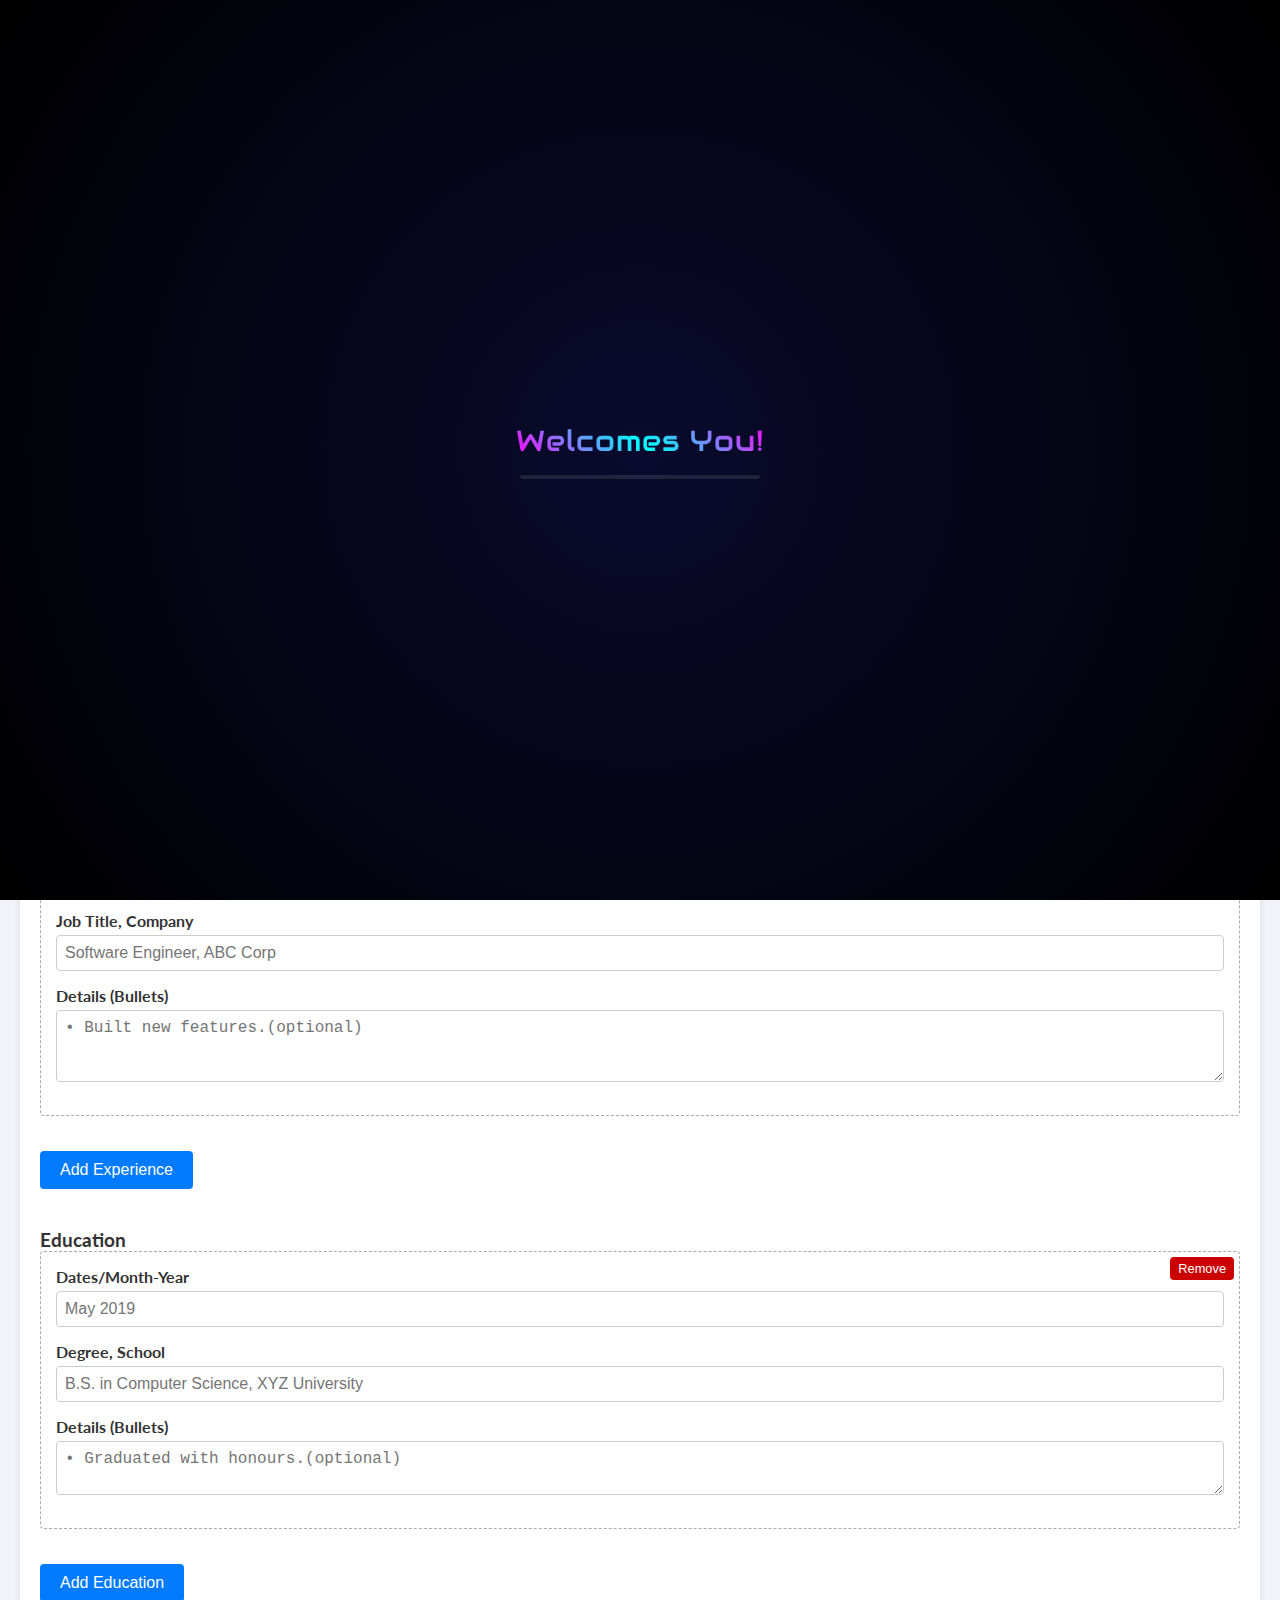
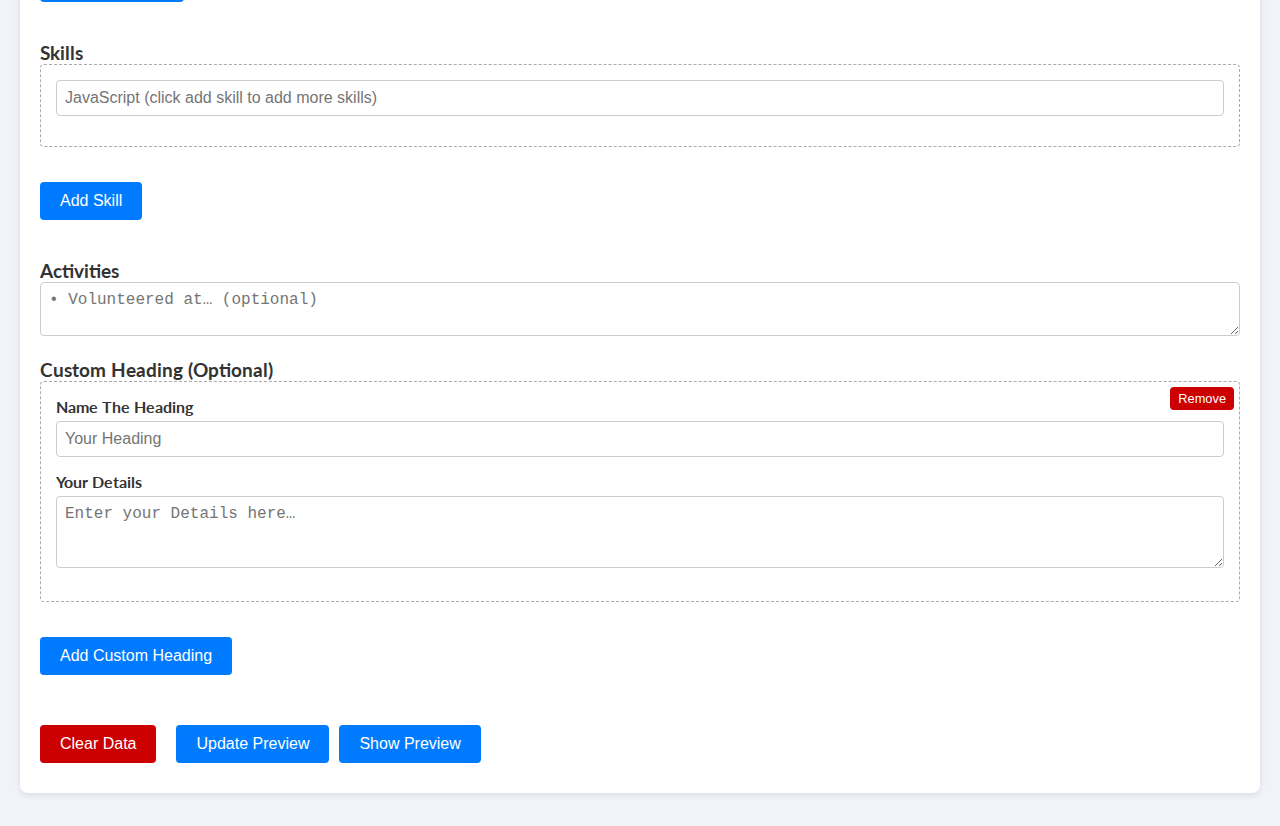
<file: Downloads/print/index.html>
<!doctype html>
<html lang="en">

<head>
  <meta charset="UTF-8">
  <meta name="viewport" content="width=device-width, initial-scale=1">
  <meta name="description"
    content="Free Resume Maker, Make Your Professional Resume Easily With Our Form Based Interface. No Data is Saved In Our Server.">
  <meta name="keywords"
    content="Online Resume Maker,Professional Resume Maker,Resume Builder,Job Resume Maker,Resume Maker,Free Online Resume Maker,ATS Resume Maker,Resume Template,Ease My Resume">
  <title>Free Resume Maker</title>
  <link href="https://fonts.googleapis.com/css2?family=Audiowide&family=Lato:wght@300;400;700&display=swap"
    rel="stylesheet">
  <!--MAIN CSS FOR STYLING AND PDF PRINTING-->
  <link rel="stylesheet" href="main1.css">
</head>

<body>
  <div id="loader">
    <div class="loader-text">Welcomes You!</div>
    <div class="loader-bar">
      <div class="loader-progress"></div>
    </div>
  </div>

  <nav id="mainNav" style="display:none">
    <div class="title">Easy Resume Maker</div>
    <button class="hamburger" id="menuToggle">☰</button>
    <ul id="menu">
      <li><a href="help.html">Help</a></li>
      <li><a href="contact.html">Contact</a></li>
      <li><a href="about.html">About</a></li>
    </ul>
  </nav>
  <div class="nav-gap"></div>

  <div class="main-wrapper">
    <div class="container">

      <div class="form-container">
        <h2>Enter Your Resume Details</h2>

        <div class="form-group"><label>First Name</label><input id="firstName" placeholder="John"></div>
        <div class="form-group"><label>Last Name</label><input id="lastName" placeholder="Doe"></div>
        <div class="form-group"><label>Address</label><input id="address" placeholder="Street, City, Country"></div>
        <div class="form-group"><label>Phone</label><input id="phone" placeholder="+91 1234567890"></div>
        <div class="form-group"><label>Email</label><input id="email" placeholder="email@example.com"></div>
        <div class="form-group"><label>LinkedIn</label><input id="linkedin"
            placeholder="linkedin.com/in/yourprofile (optional)"></div>
        <div class="form-group"><label>Twitter/Blog/Portfolio</label><input id="twitter"
            placeholder="twitter.com/yourprofile (optional)"></div>
        <div class="form-group" style="display:flex;justify-content:space-between;align-items:center;">
          <label>Summary / Objective</label>
          <button class="objective-btn" onclick="openObjectiveModal()">Select</button>
        </div>
        <div class="form-group">
          <textarea id="summary" rows="3"
            placeholder="Write a brief career objective or summary/ select from above."></textarea>
        </div>

        <h3>Experience</h3>
        <div id="experienceContainer">
          <div class="dynamic-container experience-entry">
            <button class="removeBtn" onclick="removeEntry(this,'experience')">Remove</button>
            <div class="form-group"><label>Dates (From – To)</label><input class="exp-dates"
                placeholder="January 2020 – Present"></div>
            <div class="form-group"><label>Job Title, Company</label><input class="exp-jobtitle"
                placeholder="Software Engineer, ABC Corp"></div>
            <div class="form-group"><label>Details (Bullets)</label><textarea class="exp-bullets" rows="3"
                placeholder="• Built new features.(optional)"></textarea></div>
          </div>
        </div>
        <button class="btn add-entry-btn" onclick="addExperienceEntry()">Add Experience</button>

        <h3>Education</h3>
        <div id="educationContainer">
          <div class="dynamic-container education-entry">
            <button class="removeBtn" onclick="removeEntry(this,'education')">Remove</button>
            <div class="form-group"><label>Dates/Month-Year</label><input class="edu-dates" placeholder="May 2019">
            </div>
            <div class="form-group"><label>Degree, School</label><input class="edu-degree"
                placeholder="B.S. in Computer Science, XYZ University"></div>
            <div class="form-group"><label>Details (Bullets)</label><textarea class="edu-bullets" rows="2"
                placeholder="• Graduated with honours.(optional)"></textarea></div>
          </div>
        </div>
        <button class="btn add-entry-btn" onclick="addEducationEntry()">Add Education</button>

        <h3>Skills</h3>
        <div id="skillsContainer">
          <div class="dynamic-container skill-entry">
            <button class="removeBtn" style="display:none" onclick="removeSkill(this)">Remove</button>
            <div class="form-group"><input class="skill-input"
                placeholder="JavaScript (click add skill to add more skills)"></div>
          </div>
        </div>
        <button class="btn add-entry-btn" onclick="addSkill()">Add Skill</button>

        <h3>Activities</h3>
        <div class="form-group"><textarea id="activitiesBullets" rows="2"
            placeholder="• Volunteered at… (optional)"></textarea></div>

        <h3>Custom Heading (Optional)</h3>
        <div id="customContainer">
          <div class="dynamic-container custom-entry">
            <button class="removeBtn" onclick="removeEntry(this,'custom')">Remove</button>
            <div class="form-group"><label>Name The Heading</label><input class="custom-heading"
                placeholder="Your Heading"></div>
            <div class="form-group"><label>Your Details</label><textarea class="custom-content" rows="3"
                placeholder="Enter your Details here…"></textarea></div>
          </div>
        </div>
        <button class="btn add-entry-btn" onclick="addCustomEntry()">Add Custom Heading</button>

        <div class="btn-container">
          <button class="clear-btn" onclick="clearForm()">Clear Data</button>
          <button class="btn" onclick="updateResume()">Update Preview</button>
          <button class="btn showPreviewBtn" onclick="togglePreview()">Show Preview</button>
        </div>
      </div>

      <div class="preview-container" style="display:none">
        <h2>Resume Preview</h2>
        <select id="sectionColor" class="color-picker" onchange="updateSectionColor(this.value)">
          <option value="#f0f8ff">Pale Blue</option>
          <option value="#e3f2fd">Light Blue</option>
          <option value="#f0f4f8">Off White</option>
          <option value="#ffffff">White</option>
        </select>

        <div id="resumePreview" class="resume">
          <div class="resume-header">
            <h1 id="previewName">FIRST NAME LAST NAME</h1>
            <div class="sub-info" id="previewAddressPhone">Address • Phone</div>
            <div class="sub-info" id="previewEmailLinkedIn">Email • LinkedIn • Twitter/Portfolio</div>
          </div>

          <p class="resume-summary" id="previewSummary">Your summary/objective will appear here.</p>
          <hr class="resume-divider">

          <div id="previewExperienceSection"></div>
          <div id="previewEducationSection"></div>
          <div id="previewSkillsSection"></div>
          <div id="previewActivitiesSection"></div>
          <div id="previewCustomSection"></div>

          <div id="previewDeclaration">
            <h4>Declaration:</h4>
            <p>I hereby declare that all the statements made in this resume are true, complete and correct to the best
              of my knowledge.</p>
            <p class="applicant-name">(YOUR NAME)</p>
          </div>
        </div>

        <button class="btn" onclick="downloadPDF()">Download PDF</button>
        <div id="downloadMsg" style="display:none;">Check Your Download, Please.</div>
      </div>
    </div>
  </div>

  <div id="objectiveModal" class="modal">
    <div class="modal-content">
      <span class="close-btn" onclick="closeObjectiveModal()">×</span>
      <h3>Select Career Objective</h3>
      <select id="objectiveSelect">
        <option value="">-- Choose your field --</option>
        <option value="fresher">Fresh Graduate</option>
        <option value="software">Software Engineering</option>
        <option value="management">Management</option>
        <option value="customer">Customer Support</option>
        <option value="marketing">Marketing</option>
        <option value="finance">Finance</option>
        <option value="healthcare">Healthcare</option>
        <option value="education">Education</option>
        <option value="creative">Creative Fields</option>
        <option value="sales">Sales</option>
        <option value="engineering">Engineering</option>
      </select>
      <button class="btn" onclick="applyObjective()">Apply Objective</button>
    </div>
  </div>

  <script>
    // Loader hides itself, shows nav
    document.querySelector('.loader-progress').addEventListener('animationend', () => {
      document.getElementById('loader').style.display = 'none';
      document.getElementById('mainNav').style.display = 'flex';
      updateRemoveButtons('experience');
      updateRemoveButtons('education');
      updateRemoveButtons('custom');
      updateSkillButtons();
    });

    // Nav menu toggle
    const menu = document.getElementById('menu'), toggleBtn = document.getElementById('menuToggle');
    toggleBtn.addEventListener('click', e => { e.stopPropagation(); menu.style.display = menu.style.display === 'flex' ? 'none' : 'flex'; });
    document.addEventListener('click', () => menu.style.display = 'none');

    // Objective modal
    const objectives = {
      fresher: "Energetic and driven recent graduate with a solid foundation in industry-relevant knowledge seeking an opportunity to launch my career. Eager to learn, adapt, and contribute innovative solutions to a dynamic team.",
      software: "As a passionate Software Engineer, I am committed to designing, developing, and deploying effective software solutions that drive business success through robust code, innovative technologies, and continuous learning.",
      management: "Resourceful and results-driven management professional with proven leadership skills, strategic planning expertise, and a strong ability to drive organizational growth while fostering a collaborative team environment.",
      customer: "Dedicated Customer Support Specialist focused on resolving client issues with empathy, clear communication, and timely follow-ups to enhance customer satisfaction and loyalty.",
      marketing: "Innovative Marketing professional with a strong track record in developing data-driven campaigns, optimizing brand presence, and creating compelling content to achieve business objectives.",
      finance: "Detail-oriented Financial Analyst with robust analytical skills, adept at interpreting complex financial data and providing actionable insights to support informed decision-making and drive sustainable growth.",
      healthcare: "Compassionate Healthcare Professional committed to providing high-quality patient care, leveraging medical expertise, and operating effectively within fast-paced clinical environments.",
      education: "Passionate Education Professional dedicated to fostering a positive learning environment, utilizing innovative teaching methodologies, and inspiring students to reach their full potential.",
      creative: "Creative and dynamic professional with a flair for innovative design, storytelling, and content creation, dedicated to developing unique and engaging projects that resonate with target audiences.",
      sales: "Goal-oriented Sales Executive with excellent communication and negotiation skills, dedicated to exceeding targets, building strong client relationships, and driving revenue growth.",
      engineering: "Experienced Engineer with a proven track record in problem-solving, project management, and technical innovation, committed to delivering reliable and cutting-edge solutions in a competitive market."
    };
    function openObjectiveModal() { document.getElementById('objectiveModal').style.display = 'flex'; }
    function closeObjectiveModal() { document.getElementById('objectiveModal').style.display = 'none'; }
    function applyObjective() {
      const val = document.getElementById('objectiveSelect').value;
      if (objectives[val]) document.getElementById('summary').value = objectives[val];
      else alert('Please select a valid field.');
      closeObjectiveModal();
    }
    window.onclick = e => { if (e.target === document.getElementById('objectiveModal')) closeObjectiveModal(); };

    // Dynamic entries
    function updateRemoveButtons(type) {
      Array.from(document.getElementById(type + 'Container').getElementsByClassName(type + '-entry'))
        .forEach((ent, i) => ent.querySelector('.removeBtn').style.display = i ? 'block' : 'none');
    }
    function cloneEntry(cid, cls) {
      const c = document.getElementById(cid), tpl = c.querySelector('.' + cls), clone = tpl.cloneNode(true);
      clone.querySelectorAll('input,textarea').forEach(x => x.value = '');
      c.appendChild(clone);
    }
    function addExperienceEntry() { cloneEntry('experienceContainer', 'experience-entry'); updateRemoveButtons('experience'); }
    function addEducationEntry() { cloneEntry('educationContainer', 'education-entry'); updateRemoveButtons('education'); }
    function addCustomEntry() { cloneEntry('customContainer', 'custom-entry'); updateRemoveButtons('custom'); }
    function removeEntry(btn, type) {
      const arr = document.getElementById(type + 'Container').getElementsByClassName(type + '-entry');
      if (arr.length > 1) { btn.parentElement.remove(); updateRemoveButtons(type); } else alert('At least one entry is required.');
    }
    function updateSkillButtons() {
      Array.from(document.getElementById('skillsContainer').getElementsByClassName('skill-entry'))
        .forEach((ent, i) => ent.querySelector('.removeBtn').style.display = i ? 'block' : 'none');
    }
    function addSkill() { cloneEntry('skillsContainer', 'skill-entry'); updateSkillButtons(); }
    function removeSkill(btn) {
      const arr = document.getElementById('skillsContainer').getElementsByClassName('skill-entry');
      if (arr.length > 1) { btn.parentElement.remove(); updateSkillButtons(); } else alert('At least one skill is required.');
    }

    // Bullets → list
    function processBullets(text) {
      return text.split(/\r?\n/).map(line => {
        const t = line.replace(/^(\•|\-)\s*/, '').trim();
        return t ? `<li>${t}</li>` : '';
      }).join('');
    }

    // Build sections
    function buildSection(cid, pid, title, dateCls, roleCls) {
      const ents = [...document.getElementById(cid).getElementsByClassName(cid.replace('Container', '') + '-entry')];
      let html = '', has = false;
      ents.forEach(ent => {
        const d = ent.querySelector('.' + dateCls).value.trim(),
          r = ent.querySelector('.' + roleCls).value.trim(),
          b = ent.querySelector('textarea')?.value.trim() || '';
        if (d || r || b) {
          has = true; html += '<div class="resume-entry">';
          if (d) html += `<p class="resume-subheading">${d}</p>`;
          if (r) html += `<p class="resume-subheading">${r}</p>`;
          if (b) {
            const L = processBullets(b);
            if (L) html += `<ul class="resume-bullets">${L}</ul>`;
          }
          html += '</div>';
        }
      });
      const sec = document.getElementById(pid);
      if (has) { sec.innerHTML = `<div class="resume-section-title">${title}</div>` + html; sec.style.display = 'block'; }
      else sec.style.display = 'none';
    }

    // UPDATE PREVIEW
    function updateResume() {
      const fn = document.getElementById('firstName').value.trim(),
        ln = document.getElementById('lastName').value.trim();
      document.getElementById('previewName').innerText = fn || ln ? `${fn} ${ln}` : 'FIRST NAME LAST NAME';
      const addr = document.getElementById('address').value.trim(),
        ph = document.getElementById('phone').value.trim();
      document.getElementById('previewAddressPhone').innerText = addr || ph ? `${addr}${addr && ph ? ' • ' : ''}${ph}` : 'Address • Phone';
      let combo = '', em = document.getElementById('email').value.trim(),
        lk = document.getElementById('linkedin').value.trim(),
        tw = document.getElementById('twitter').value.trim();
      if (em) combo += em; if (lk) combo += (combo ? ' • ' : '') + lk; if (tw) combo += (combo ? ' • ' : '') + tw;
      document.getElementById('previewEmailLinkedIn').innerText = combo || 'Email • LinkedIn • Twitter/Portfolio';
      document.getElementById('previewSummary').innerText = document.getElementById('summary').value.trim() || 'Your summary/objective will appear here.';
      buildSection('experienceContainer', 'previewExperienceSection', 'EXPERIENCE', 'exp-dates', 'exp-jobtitle');
      buildSection('educationContainer', 'previewEducationSection', 'EDUCATION', 'edu-dates', 'edu-degree');
      const skills = [...document.querySelectorAll('#skillsContainer .skill-input')].map(i => i.value.trim()).filter(v => v),
        skSec = document.getElementById('previewSkillsSection');
      if (skills.length) {
        skSec.innerHTML = `<div class="resume-section-title">SKILLS</div>
                           <ul class="resume-bullets two-columns">${skills.map(s => `<li>${s}</li>`).join('')}</ul>`;
        skSec.style.display = 'block';
      } else skSec.style.display = 'none';
      const acts = document.getElementById('activitiesBullets').value.trim(),
        aSec = document.getElementById('previewActivitiesSection');
      if (acts) {
        aSec.innerHTML = `<div class="resume-section-title">ACTIVITIES</div><ul class="resume-bullets">${processBullets(acts)}</ul>`;
        aSec.style.display = 'block';
      } else aSec.style.display = 'none';
      let customHTML = '';
      document.querySelectorAll('#customContainer .custom-entry').forEach(ent => {
        const hd = ent.querySelector('.custom-heading').value.trim(),
          ct = ent.querySelector('.custom-content').value.trim();
        if (hd || ct) {
          customHTML += `<div class="resume-section-title">${hd.toUpperCase()}</div>`;
          if (ct) {
            const L = processBullets(ct);
            customHTML += L ? `<ul class="resume-bullets">${L}</ul>` : `<p style="font-size:1.1em">${ct}</p>`;
          }
        }
      });
      const cSec = document.getElementById('previewCustomSection');
      if (customHTML) { cSec.innerHTML = customHTML; cSec.style.display = 'block'; } else cSec.style.display = 'none';
      const decl = document.getElementById('previewDeclaration');
      decl.querySelector('.applicant-name').innerText = `(${fn} ${ln})`;
      decl.style.display = 'block';
    }

    // *** MODIFIED PRINTABLE PDF FUNCTION ***
    function downloadPDF() {
      const previewContainer = document.querySelector('.preview-container');
      const showPreviewBtn = document.querySelector('.showPreviewBtn');

      // Check if the preview is currently hidden
      const wasHidden = previewContainer.style.display === 'none';

      // This function will run after the print dialog is closed
      window.onafterprint = () => {
        // If the preview was originally hidden, hide it again to restore the UI
        if (wasHidden) {
          previewContainer.style.display = 'none';
          showPreviewBtn.innerText = 'Show Preview';
        }
        // Clean up the event handler to avoid it running again
        window.onafterprint = null;
      };

      // If the preview is hidden, we must show it before trying to print
      if (wasHidden) {
        updateResume(); // Ensure content is up-to-date
        previewContainer.style.display = 'block';
        showPreviewBtn.innerText = 'Hide Preview';
      }

      // Trigger the browser's print dialog
      window.print();
    }

    // TOGGLE PREVIEW
    function togglePreview() {
      updateResume();
      const pc = document.querySelector('.preview-container'),
        btn = document.querySelector('.showPreviewBtn');
      if (pc.style.display === 'block') { pc.style.display = 'none'; btn.innerText = 'Show Preview'; }
      else { pc.style.display = 'block'; btn.innerText = 'Hide Preview'; }
    }

    // CLEAR FORM
    function clearForm() {
      ['firstName', 'lastName', 'address', 'phone', 'email', 'linkedin', 'twitter', 'summary', 'activitiesBullets']
        .forEach(id => document.getElementById(id).value = '');
      ['experience', 'education', 'custom'].forEach(type => {
        const c = document.getElementById(type + 'Container');
        while (c.children.length > 1) c.removeChild(c.lastElementChild);
        c.querySelectorAll('input,textarea').forEach(x => x.value = '');
        updateRemoveButtons(type);
      });
      document.getElementById('skillsContainer').innerHTML =
        `<div class="dynamic-container skill-entry">
           <button class="removeBtn" style="display:none" onclick="removeSkill(this)">Remove</button>
           <div class="form-group"><input class="skill-input" placeholder="JavaScript"></div>
         </div>`;
      updateSkillButtons();
      document.getElementById('previewName').innerText = 'FIRST NAME LAST NAME';
      document.getElementById('previewAddressPhone').innerText = 'Address • Phone';
      document.getElementById('previewEmailLinkedIn').innerText = 'Email • LinkedIn • Twitter/Portfolio';
      document.getElementById('previewSummary').innerText = 'Your summary/objective will appear here.';
      ['previewExperienceSection', 'previewEducationSection', 'previewSkillsSection', 'previewActivitiesSection', 'previewCustomSection']
        .forEach(id => document.getElementById(id).style.display = 'none');
      document.getElementById('previewDeclaration').style.display = 'none';
    }

    // SECTION COLOR
    function updateSectionColor(color) {
      document.querySelectorAll('.resume-section-title').forEach(title => {
        title.style.backgroundColor = color;
        title.style.border = color === '#ffffff' ? '1px solid #ccc' : 'none';
      });
    }
  </script>
</body>

</html>
</file>
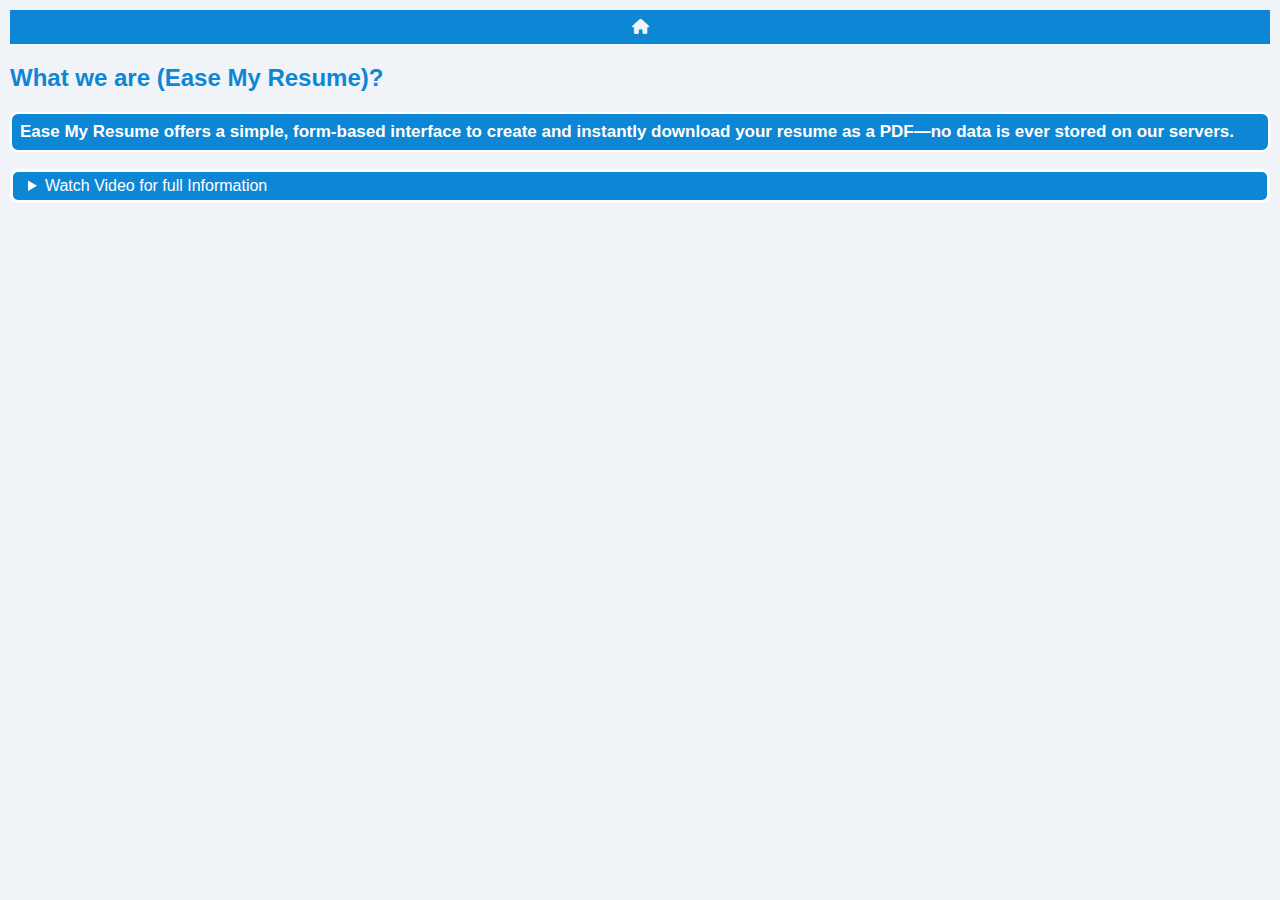
<file: about.html>
<!DOCTYPE html>
<html lang="en">

<head>
    <meta charset="UTF-8">
    <meta name="viewport" content="width=device-width, initial-scale=1.0">
    <title>about</title>
    <!--home icon-->
    <link rel="stylesheet" href="https://cdnjs.cloudflare.com/ajax/libs/font-awesome/6.7.2/css/all.min.css">
    <!--css for nav-help,contact only-->
     <link rel="stylesheet" href="/nav.css">
</head>

<body>
    <!--nav-->
    <nav id="helpnav">
        <ul>
            <li><a href="index.html"><i class="fa-solid fa-house" style="font-size:15px;color: #f0f4f8; "></i></a></li>
        </ul>

    </nav>
    <h2>
        What we are (Ease My Resume)?
    </h2>
    <h3> Ease My Resume offers a simple,
        form-based interface to create and instantly download your resume as a
        PDF—no data is ever stored on our servers.</h3>

   
         <details><summary> Watch Video for full Information </summary>  
         
        <iframe width="365" height="315" src="https://www.youtube.com/embed/aidrRdv2VLs?si=_BIFEVL-BWGkSBfE"
            title="YouTube video player" frameborder="0"
            allow="accelerometer; autoplay; clipboard-write; encrypted-media; gyroscope; picture-in-picture; web-share"
            referrerpolicy="strict-origin-when-cross-origin" allowfullscreen></iframe> </details>   
   
    <!--css-->
    <style>
        body {
            background: #f0f4f8;
            font-family: 'Lato', sans-serif;
            margin: 10px;
        }

        h2 {
            font-size: 24px;
            color: rgb(13, 134, 214);
            margin-bottom: 20px;


        }

        h3 {
            background: rgb(13, 134, 214);
            font-size: 17px;
            color: white;
            padding: 8px;
            border: 2px solid white;
            border-radius: 8px;

        }
         summary {
            background: rgb(13, 134, 214);
            color: white;
            padding: 5px;
            padding-left: 15px;
            padding-bottom: 5px;
            border: 3px solid white;
            border-radius: 8px;
        }
        iframe{
            border-radius: 6px;
        }
       
        
    </style>
</body>

</html>
</file>
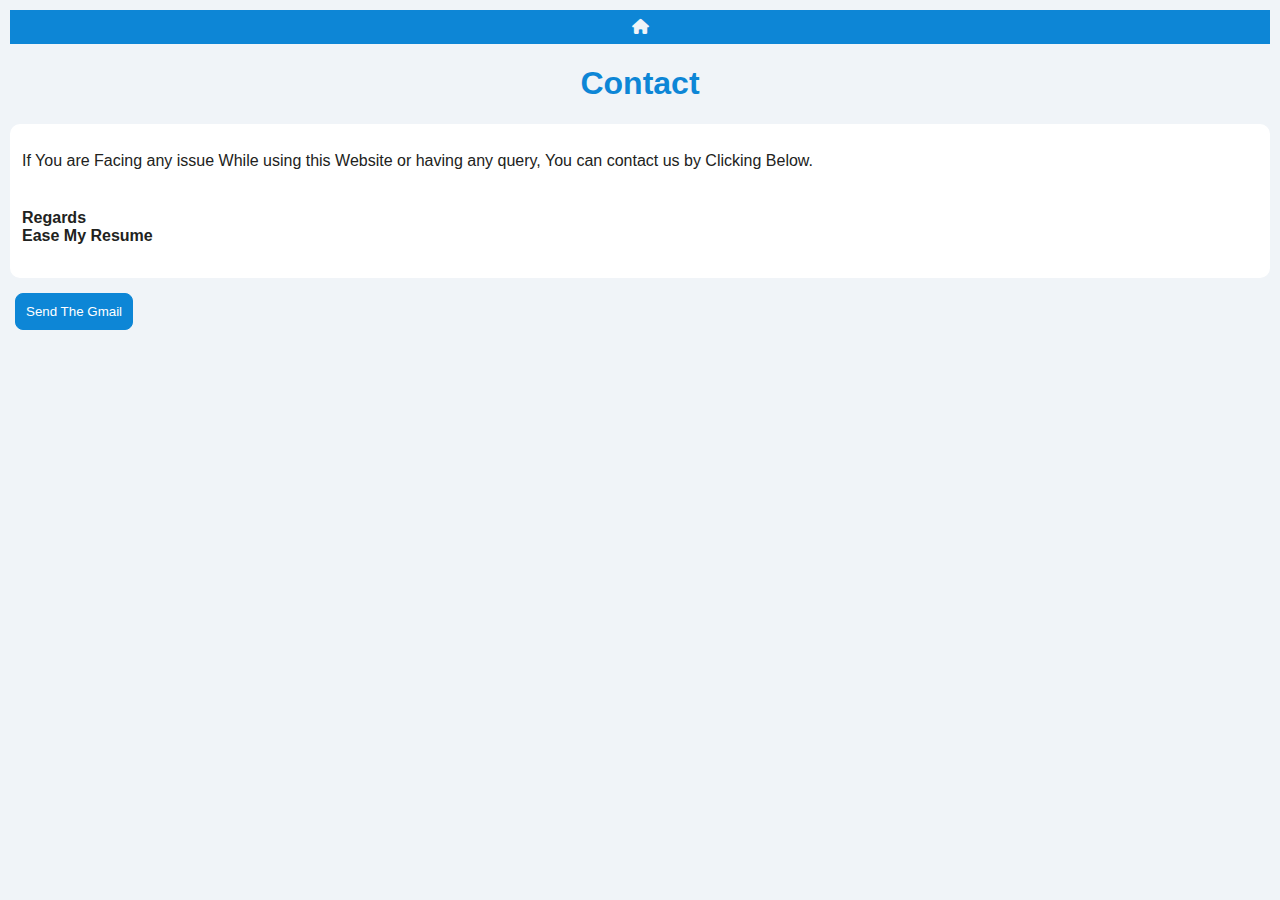
<file: contact.html>
<!DOCTYPE html>
<html lang="en">
<head>
    <meta charset="UTF-8">
    <meta name="viewport" content="width=device-width, initial-scale=1.0">
    <title>Ease My Resume contact</title>
    <!--home icon-->
    <link rel="stylesheet" 
href="https://cdnjs.cloudflare.com/ajax/libs/font-awesome/6.7.2/css/all.min.css">
<!--css for nav-help,contact only-->
  <link rel="stylesheet" href="nav.css">
</head>
<body>
     <!--nav-->
     <nav id="helpnav"> 
        <ul>
            <li><a href="index.html"><i class="fa-solid fa-house" style="font-size:15px;color: #f0f4f8; "></i></a></li>
        </ul>

  </nav> 
    <!--1st Heading-->
    <div class ="hcontact">
        <center><h1>Contact</h1></center>
    </div>
    <!--Body of contact -->
    <div class="parag">
        <p>If You are Facing any issue While using this Website or having any query, 
            You can contact us by Clicking Below. <br> <br><h4> Regards <br> Ease My Resume</h4>
        </p>
        </div> 
        <!--gmail send button--> 
    <div>  
        <button class="button1">
           <a  class="gmail" href="mailto:easemyresume@gmail.com ?subject= Facing issue with"> 
             Send The Gmail </a> </button> 
    </div>
    <!--css -->
    <style>
        body{
            background: #f0f4f8; 
            font-family: 'Lato', sans-serif;
            margin: 10px;
          
        }
        .hcontact{
            color: rgb(13, 134, 214);
           font-family: 'Lato', sans-serif;
        }
        .parag{
            border: 2px solid white;
            border-radius: 10px;
            background-color: white;
            color: rgb(33, 34, 32);
            padding: 10px;
            padding-left: 10px;
            
            margin-top: 10px;
            margin-bottom: 15px;
        }
       
        .gmail{
            color: white;
            text-decoration: none;
            -webkit-tap-highlight-color: transparent;
             
        }
        .button1{
            margin-left: 5px;
            border: 1px solid  rgb(13, 134, 214);
            background-color:  rgb(13, 134, 214);
            border-radius: 8px;
            padding: 10px;
        }
        .button1:hover{
            background-color: #ff0d0d; 
            padding: 9px;
           
        }
    </style>   
</body>
</html>
</file>
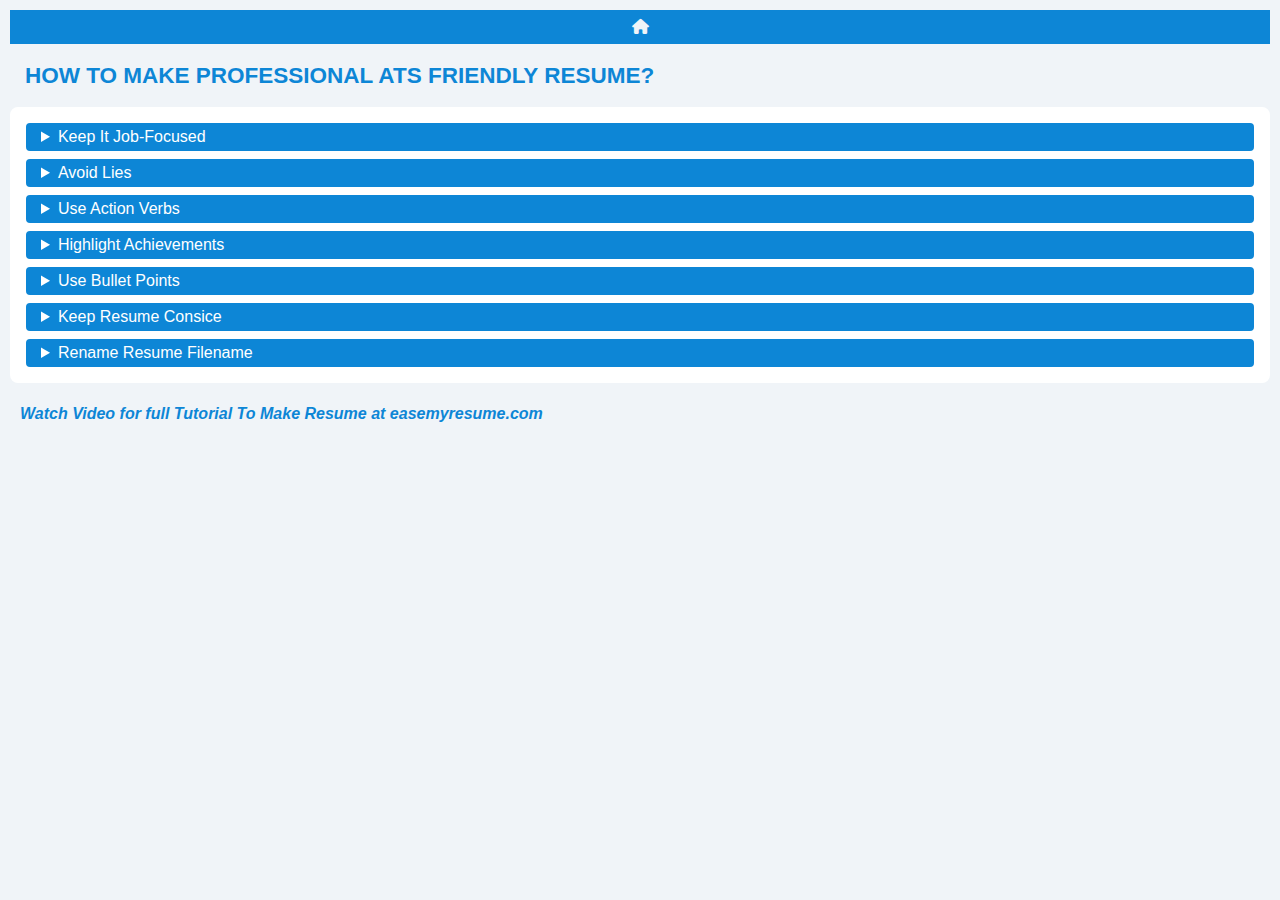
<file: help.html>
<!DOCTYPE html>
 <html lang="en">
 <head>
    <meta charset="UTF-8">
    <meta name="viewport" content="width=device-width, initial-scale=1.0">
    <title>ease my resume help </title>
   <!--home icon-->
    <link rel="stylesheet" 
href="https://cdnjs.cloudflare.com/ajax/libs/font-awesome/6.7.2/css/all.min.css">
<!--css for nav-help,contact only-->
  <link rel="stylesheet" href="/nav.css">
 </head>
 <!--Suggestions to Make Resume-->
 <body>
   <!--nav-->
     <nav id="helpnav"> 
        <ul>
            <li><a href="index.html"><i class="fa-solid fa-house" style="font-size:15px;color: #f0f4f8; "></i></a></li>
        </ul>

  </nav> 
    <div class ="head">
    <h2>HOW TO MAKE PROFESSIONAL ATS FRIENDLY RESUME?</h2>
    </div>
    <!--Tips-->
    <div class="pointers"> 
        <details>
            <summary>Keep It Job-Focused</summary>
            <p>Tailor your resume to the specific job you are applying for. Use keywords in the resume that is 
                relevant To the job you are applying. To pass ATS(Applicant Tracking System).</p></details>
        <details> 
            <summary> Avoid Lies</summary>
            <p>Only add skills and experience you can defend in interviews.</p>
        </details>
        <details> 
            <summary> Use Action Verbs</summary>
            <p> Always start points with words like : "Developed","Managed","Led', "Designed" etc.</p>
        </details>
        <details> 
            <summary> Highlight Achievements</summary>
            <p>Show results and quantify wherever possible e.g ("Increased sales by 20%", "Handled 200+ Customers") instead of just duties. </p>
        </details>
        <details> 
            <summary> Use Bullet Points</summary>
            <p> For your convenience, bullets are automatically added to experience,
                 education, activities, and custom headings. Manual bullet formatting is not required from your side."</p>
        </details>
        <details> 
            <summary> Keep Resume Consice</summary>
            <p> 1 Page for freshers, 1-2 Pages for experienced candidates.</p>
        </details>
         <details> 
            <summary> Rename Resume Filename</summary>
            <p> Don't send a Resume without a file name like: "Shreya_Yadav_Resume.pdf"</p>
        </details>
    </div>

    <!--yotube section video help-->
    <div >
        <h4 class="youtube">Watch Video for full Tutorial To Make Resume at easemyresume.com</h4>
        <iframe width="370" height="315" src="https://www.youtube.com/embed/aidrRdv2VLs?si=_BIFEVL-BWGkSBfE" title="YouTube video player"
        frameborder="0" allow="accelerometer; autoplay; clipboard-write; encrypted-media; gyroscope; picture-in-picture; web-share" 
        referrerpolicy="strict-origin-when-cross-origin" allowfullscreen></iframe>
    </div>
    <!--css-->
    <style>
        body{
            background: #f0f4f8; 
            font-family: 'Lato', sans-serif;
            margin: 10px;
        }
        .head{
            color:rgb(13, 134, 214);
            font-size: 15px;
            padding-left: 15px;
         
        }
        .pointers{
            background: white;
            border: 2px solid white;
            border-radius: 8px;
            padding: 10px;
        }
        summary{
            background:  rgb(13, 134, 214);
            color: white;
            padding: 5px;
            padding-left: 15px;
            padding-bottom: 5px;
            border: 4px solid white;
            border-radius: 8px;
        }
         p{
            color: rgb(13, 134, 214);
            margin: 0px;
            padding: 15px;
            background:#f0f4f8; ;
            border-radius: 8px;
        }
        .youtube{
            padding-left: 10px;
            color: rgb(13, 134, 214);
            font-style: italic;
        }

    </style>

     

 


   






 </body>
 </html>
</file>
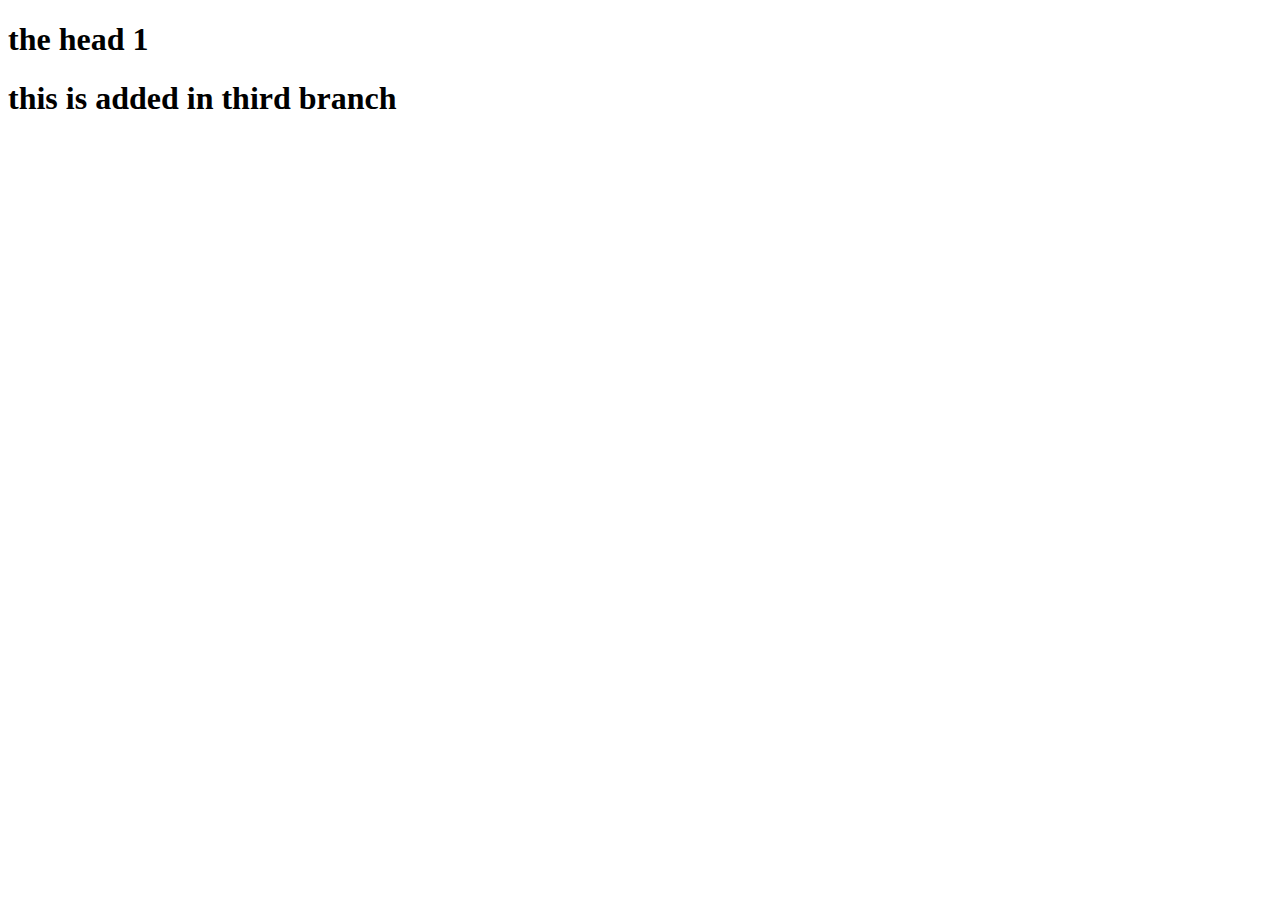
<file: Desktop/collab/head.html>
<!DOCTYPE html>
<html lang="en">
<head>
    <meta charset="UTF-8">
    <meta name="viewport" content="width=device-width, initial-scale=1.0">
    <title>head boy </title>
</head>
<body>
     <h1>the head 1</h1>
     <h1>this is added in third branch</h1>
</body>
</html>
</file>
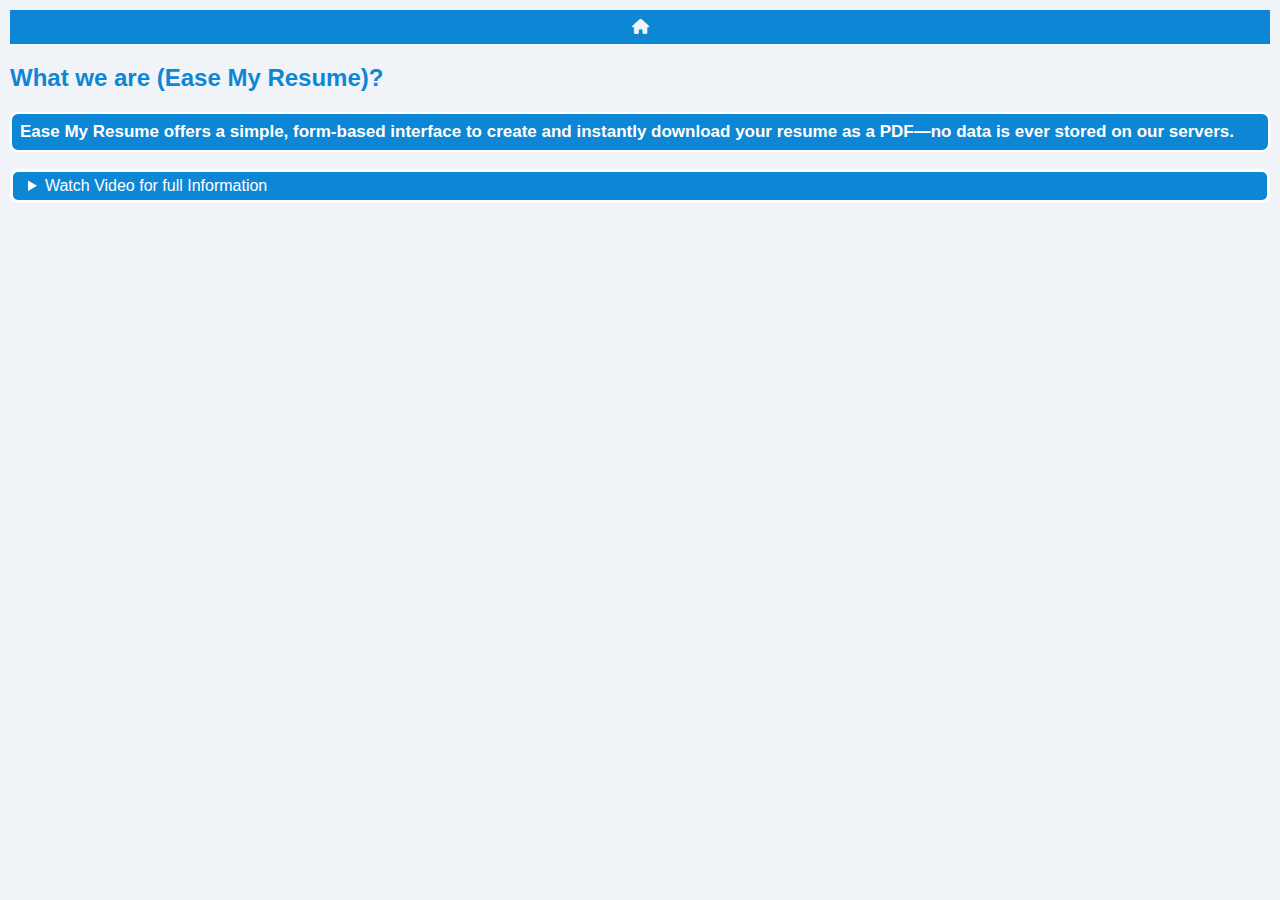
<file: Desktop/ease my resume/about.html>
<!DOCTYPE html>
<html lang="en">

<head>
    <meta charset="UTF-8">
    <meta name="viewport" content="width=device-width, initial-scale=1.0">
    <title>about</title>
    <!--home icon-->
    <link rel="stylesheet" href="https://cdnjs.cloudflare.com/ajax/libs/font-awesome/6.7.2/css/all.min.css">
    <!--css for nav-help,contact only-->
    <link rel="stylesheet" href="/nav.css">
</head>

<body>
    <!--nav-->
    <nav id="helpnav">
        <ul>
            <li><a href="index.html"><i class="fa-solid fa-house" style="font-size:15px;color: #f0f4f8; "></i></a></li>
        </ul>

    </nav>
    <div class="margins">
        <h2>
            What we are (Ease My Resume)?
        </h2>
        <h3> Ease My Resume offers a simple,
            form-based interface to create and instantly download your resume as a
            PDF—no data is ever stored on our servers.</h3>


        <details>
            <summary> Watch Video for full Information </summary>

            <iframe width="365" height="315" src="https://www.youtube.com/embed/aidrRdv2VLs?si=_BIFEVL-BWGkSBfE"
                title="YouTube video player" frameborder="0"
                allow="accelerometer; autoplay; clipboard-write; encrypted-media; gyroscope; picture-in-picture; web-share"
                referrerpolicy="strict-origin-when-cross-origin" allowfullscreen></iframe>
        </details>

    </div>
    <!--css-->
    <style>
        body {
            background: #f0f4f8;
            font-family: 'Lato', sans-serif;
            margin: 10px;
        }

        h2 {
            font-size: 24px;
            color: rgb(13, 134, 214);
            margin-bottom: 20px;


        }

        h3 {
            background: rgb(13, 134, 214);
            font-size: 17px;
            color: white;
            padding: 8px;
            border: 2px solid white;
            border-radius: 8px;

        }

        summary {
            background: rgb(13, 134, 214);
            color: white;
            padding: 5px;
            padding-left: 15px;
            padding-bottom: 5px;
            border: 3px solid white;
            border-radius: 8px;
        }

        iframe {
            border-radius: 6px;
        }
    </style>
</body>

</html>
</file>
<file: nav.css>
#helpnav{
    color: white;
    background: rgb(13, 134, 214);
    display: flex;
    justify-content: center; 
    padding: 0px;
             
 }
 ul{

    list-style-type: none;
    margin: 8px;   
    padding: 0px;
     
    }
</file>
<file: main.css>
/* RESET */
    *, *::before, *::after { box-sizing: border-box; margin: 0; padding: 0; }
    html, body { height: 100%; font-family: 'Lato', sans-serif; background: #f0f4f8; color: #333; }

    /* LOADER */
    #loader { position: fixed; inset: 0; background: radial-gradient(circle at center,#0a0a2e,#000); display: flex; flex-direction: column; justify-content: center; align-items: center; z-index: 9999; }
    .loader-text { font-family: 'Audiowide', cursive; font-size: clamp(1rem,10vw,1.8rem); letter-spacing: clamp(.2px,2vw,1px); background: linear-gradient(45deg,#ff00ff,#00ffff,#ff00ff); -webkit-background-clip: text; background-clip: text; color: transparent; animation: textEntrance 1s .3s forwards, neonPulse 1.5s 1.5s infinite; }
    .loader-bar { width: 90%; max-width: 240px; height: 4px; background: rgba(255,255,255,.1); margin-top: 1rem; border-radius: 4px; overflow: hidden; }
    .loader-progress { width: 0; height: 100%; background: linear-gradient(90deg,#ff00ff,#00ffff); box-shadow: 0 0 20px rgba(0,255,255,.3); animation: loadProgress 2.8s cubic-bezier(.4,0,.2,1) forwards; }
    @keyframes textEntrance { from { opacity: 0; transform: translateY(20px) scale(.9); } to { opacity: 1; } }
    @keyframes neonPulse    { 0%,100% { filter: brightness(1); } 50% { filter: brightness(1.2); } }
    @keyframes loadProgress { 0% { width: 0; } 100% { width: 100%; } }

    /* NAVIGATION */
    #mainNav { position: fixed; top: 0; left: 0; right: 0; height: 60px; background: #007bff; display: none; align-items: center; justify-content: space-between; padding: 0 20px; z-index: 1000; }
    #mainNav .title { font-family: 'Audiowide', cursive; color: #fff; font-size: 1.6rem; }
    #mainNav .hamburger { font-size: 1.8rem; color: #fff; background: none; border: none; cursor: pointer; }
    #menu { list-style: none; position: absolute; top: 60px; right: 20px; background: #fff; border: 1px solid #ddd; border-radius: 6px; box-shadow: 0 2px 6px rgba(0,0,0,.1); display: none; flex-direction: column; }
    #menu li a { display: block; padding: 10px 15px; color: #333; text-decoration: none; }
    #menu li a:hover { background: #f0f4f8; }
    .nav-gap { height: 20px; background: #007bff; }

    /* LAYOUT */
    .main-wrapper { padding-top: 60px; }
    .container { display: flex; flex-wrap: wrap; gap: 20px; padding: 0 20px 20px; }
    .form-container, .preview-container { background: #fff; padding: 20px; border-radius: 8px; box-shadow: 0 2px 6px rgba(0,0,0,.1); flex: 1 1 600px; min-width: 500px; }
    @media (max-width: 767px) {
      .form-container, .preview-container { flex: 1 1 100%; min-width: auto; }
      .preview-container { display: none; }
    }

    /* FORM */
    h2 { margin-bottom: 10px; font-weight: 700; }
    h3 { margin-top: 20px; font-weight: 700; }
    .form-group { margin-bottom: 15px; }
    .form-group label { display: block; margin-bottom: 5px; font-weight: 700; }
    .form-group input, .form-group textarea { width: 100%; padding: 8px; font-size: 1rem; border: 1px solid #ccc; border-radius: 4px; transition: border .3s, box-shadow .3s; }
    .form-group input:focus, textarea:focus { border-color: #007bff; box-shadow: 0 0 8px rgba(0,123,255,.3); outline: none; }
    .dynamic-container { position: relative; margin-bottom: 15px; padding: 15px; border: 1px dashed #aaa; border-radius: 4px; }
    .dynamic-container:hover { background: #f9f9f9; }
    .btn, .clear-btn { display: inline-block; margin: 10px 0; padding: 10px 20px; border: none; border-radius: 4px; cursor: pointer; font-size: 1rem; }
    .btn { background: #007bff; color: #fff; } .btn:hover { background: #0056b3; }
    .clear-btn { background: #c00; color: #fff; margin-right: 10px; } .clear-btn:hover { background: #a00; }
    .btn.add-entry-btn { margin: 20px 0; }
    .btn-container { display: flex; flex-wrap: wrap; gap: 10px; margin-top: 20px; }
    .objective-btn { padding: 4px 10px; font-size: .85rem; background: #007bff; color: #fff; border: none; border-radius: 4px; cursor: pointer; margin-left: 10px; margin-top: -5px; }
    .objective-btn:hover { background: #0056b3; }
    .removeBtn { position: absolute; top: 5px; right: 5px; background: #c00; color: #fff; border: none; padding: 4px 8px; border-radius: 4px; font-size: .8rem; cursor: pointer; }
    .removeBtn:hover { background: #900; }

    /* PREVIEW */
    .preview-container h2 { font-family: 'Audiowide', cursive; color: #007bff; margin-bottom: 15px; }
    .resume { background: #fff; padding: 30px; margin: auto; max-width: 900px; font-family: 'Times New Roman', serif; }
    .resume-header { text-align: center; margin-bottom: 30px; }
    .resume-header h1 { font-size: 2.2em; letter-spacing: 1px; text-transform: uppercase; font-weight: 700; }
    .resume-header .sub-info { margin: 5px 0; font-size: 1.1em; color: #555; }

    /* SECTION BANNER (UNDERLINED & ITALIC) */
    .resume-section-title {
      font-size: 1.5em; letter-spacing: .5px; text-transform: uppercase; font-weight: 700;
      margin: 15px -30px 20px -30px;
      padding: 4px 30px;
      border: 1px solid #ccc; background-color: #f0f8ff;
      text-align: left;
      text-decoration: underline;
      font-style: italic;
    }

    
    .resume-summary {
      font-size: 1.3em;                
      margin: 0 -30px 5px -30px;      
      line-height: 1.4;
      text-align: left;
      display: inline-blocks;
      
      
    }

    /* DIVIDER (reduced gap above/below) */
    .resume-divider {
      display: block; width: calc(100% + 60px);
      margin: 5px -30px 20px -30px;
      border-top: 1px solid #333;
    }

    .resume-entry { padding-left: 20px; margin-bottom: 20px; }
    .resume-subheading { margin: 5px 0; font-weight: 700; font-size: 1.1em; }

    /* BULLETS */
    ul.resume-bullets { list-style-type: disc; list-style-position: outside; margin: 0 0 10px; padding-left: 10px; }
    ul.resume-bullets li { margin-bottom: 5px; }

    /* SKILLS: two-column indent */
    ul.resume-bullets.two-columns { column-count: 2; column-gap: 1em; padding-left: 30px; margin-bottom: 20px; }

    /* ACTIVITIES & CUSTOM indent */
    #previewActivitiesSection ul.resume-bullets,
    #previewCustomSection ul.resume-bullets,
    #previewCustomSection p { padding-left: 30px; }

    /* DECLARATION */
    #previewDeclaration { display: none; margin-top: 40px; font-family: 'Times New Roman', serif; }
    #previewDeclaration h4 { text-decoration: underline; font-weight: bold; margin-bottom: 5px; }
    #previewDeclaration p { margin-bottom: 5px; }
    #previewDeclaration .applicant-name { text-align: right; font-style: italic; }

    /* DOWNLOAD MSG */
    #downloadMsg { color: #008000; font-weight: 700; margin-top: 10px; display: none; }

    /* MODAL */
    .modal { display: none; position: fixed; inset: 0; background: rgba(0,0,0,.5); align-items: center; justify-content: center; z-index: 1000; }
    .modal-content { background: #fff; padding: 20px; width: 80%; max-width: 400px; border-radius: 12px; text-align: center; }
    .close-btn { float: right; font-size: 24px; cursor: pointer; }
    .modal-content select, .modal-content button { width: 100%; padding: 10px; margin: 10px 0; border: 1px solid #ccc; border-radius: 8px; }
    .modal-content button { background: #007bff; color: #fff; border: none; }
    .modal-content button:hover { background: #0056b3; }

    /* COLOR PICKER */
    .color-picker { margin-left: 10px; padding: 8px 12px; border: 1px solid #ccc; border-radius: 4px; background: white; }
</file>
<file: Desktop/ease my resume/main.css>
/*css for index.html*/

/* RESET */
*,
*::before,
*::after {
    box-sizing: border-box;
    margin: 0;
    padding: 0;
}

html,
body {
    height: 100%;
    font-family: 'Lato', sans-serif;
    background: #f0f4f8;
    color: #333;
}

/* LOADER */
#loader {
    position: fixed;
    inset: 0;
    background: radial-gradient(circle at center, #0a0a2e, #000);
    display: flex;
    flex-direction: column;
    justify-content: center;
    align-items: center;
    z-index: 9999;
}

.loader-text {
    font-family: 'Audiowide', cursive;
    font-size: clamp(1rem, 10vw, 1.8rem);
    letter-spacing: clamp(.2px, 2vw, 1px);
    background: linear-gradient(45deg, #ff00ff, #00ffff, #ff00ff);
    -webkit-background-clip: text;
    background-clip: text;
    color: transparent;
    animation: textEntrance 1s .3s forwards, neonPulse 1.5s 1.5s infinite;
}

.loader-bar {
    width: 90%;
    max-width: 240px;
    height: 4px;
    background: rgba(255, 255, 255, .1);
    margin-top: 1rem;
    border-radius: 4px;
    overflow: hidden;
}

.loader-progress {
    width: 0;
    height: 100%;
    background: linear-gradient(90deg, #ff00ff, #00ffff);
    box-shadow: 0 0 20px rgba(0, 255, 255, .3);
    animation: loadProgress 2.8s cubic-bezier(.4, 0, .2, 1) forwards;
}

@keyframes textEntrance {
    from {
        opacity: 0;
        transform: translateY(20px) scale(.9);
    }

    to {
        opacity: 1;
    }
}

@keyframes neonPulse {

    0%,
    100% {
        filter: brightness(1);
    }

    50% {
        filter: brightness(1.2);
    }
}

@keyframes loadProgress {
    0% {
        width: 0;
    }

    100% {
        width: 100%;
    }
}

/* NAVIGATION */
#mainNav {
    position: fixed;
    top: 0;
    left: 0;
    right: 0;
    height: 60px;
    background: #007bff;
    display: none;
    align-items: center;
    justify-content: space-between;
    padding: 0 20px;
    z-index: 1000;
}

#mainNav .title {
    font-family: 'Audiowide', cursive;
    color: #fff;
    font-size: 1.6rem;
}

#mainNav .hamburger {
    font-size: 1.8rem;
    color: #fff;
    background: none;
    border: none;
    cursor: pointer;
}

#menu {
    list-style: none;
    position: absolute;
    top: 60px;
    right: 20px;
    background: #fff;
    border: 1px solid #ddd;
    border-radius: 6px;
    box-shadow: 0 2px 6px rgba(0, 0, 0, .1);
    display: none;
    flex-direction: column;
}

#menu li a {
    display: block;
    padding: 10px 15px;
    color: #333;
    text-decoration: none;
}

#menu li a:hover {
    background: #f0f4f8;
}

.nav-gap {
    height: 20px;
    background: #007bff;
}

/* LAYOUT */
.main-wrapper {
    padding-top: 60px;
}

.container {
    display: flex;
    flex-wrap: wrap;
    gap: 20px;
    padding: 0 20px 20px;
}

.form-container,
.preview-container {
    background: #fff;
    padding: 20px;
    border-radius: 8px;
    box-shadow: 0 2px 6px rgba(0, 0, 0, .1);
    flex: 1 1 600px;
    min-width: 500px;
}

@media (max-width: 767px) {

    .form-container,
    .preview-container {
        flex: 1 1 100%;
        min-width: auto;
    }

    .preview-container {
        display: none;
    }
}

/* FORM */
h2 {
    margin-bottom: 10px;
    font-weight: 700;
}

h3 {
    margin-top: 20px;
    font-weight: 700;
}

.form-group {
    margin-bottom: 15px;
}

.form-group label {
    display: block;
    margin-bottom: 5px;
    font-weight: 700;
}

.form-group input,
.form-group textarea {
    width: 100%;
    padding: 8px;
    font-size: 1rem;
    border: 1px solid #ccc;
    border-radius: 4px;
    transition: border .3s, box-shadow .3s;
}

.form-group input:focus,
textarea:focus {
    border-color: #007bff;
    box-shadow: 0 0 8px rgba(0, 123, 255, .3);
    outline: none;
}

.dynamic-container {
    position: relative;
    margin-bottom: 15px;
    padding: 15px;
    border: 1px dashed #aaa;
    border-radius: 4px;
}

.dynamic-container:hover {
    background: #f9f9f9;
}

.btn,
.clear-btn {
    display: inline-block;
    margin: 10px 0;
    padding: 10px 20px;
    border: none;
    border-radius: 4px;
    cursor: pointer;
    font-size: 1rem;
}

.btn {
    background: #007bff;
    color: #fff;
}

.btn:hover {
    background: #0056b3;
}

.clear-btn {
    background: #c00;
    color: #fff;
    margin-right: 10px;
}

.clear-btn:hover {
    background: #a00;
}

.btn.add-entry-btn {
    margin: 20px 0;
}

.btn-container {
    display: flex;
    flex-wrap: wrap;
    gap: 10px;
    margin-top: 20px;
}

.objective-btn {
    padding: 4px 10px;
    font-size: .85rem;
    background: #007bff;
    color: #fff;
    border: none;
    border-radius: 4px;
    cursor: pointer;
    margin-left: 10px;
    margin-top: -5px;
}

.objective-btn:hover {
    background: #0056b3;
}

.removeBtn {
    position: absolute;
    top: 5px;
    right: 5px;
    background: #c00;
    color: #fff;
    border: none;
    padding: 4px 8px;
    border-radius: 4px;
    font-size: .8rem;
    cursor: pointer;
}

.removeBtn:hover {
    background: #900;
}

/* PREVIEW */
.preview-container h2 {
    font-family: 'Audiowide', cursive;
    color: #007bff;
    margin-bottom: 15px;
}

.resume {
    background: #fff;
    padding: 30px;
    margin: auto;
    max-width: 900px;
    font-family: 'Times New Roman', serif;
}

.resume-header {
    text-align: center;
    margin-bottom: 30px;
}

.resume-header h1 {
    font-size: 2.2em;
    letter-spacing: 1px;
    text-transform: uppercase;
    font-weight: 700;
}

.resume-header .sub-info {
    margin: 5px 0;
    font-size: 1.1em;
    color: #555;
}

/* SECTION BANNER (UNDERLINED & ITALIC) */
.resume-section-title {
    font-size: 1.5em;
    letter-spacing: .5px;
    text-transform: uppercase;
    font-weight: 700;
    margin: 15px -30px 20px -30px;
    padding: 4px 30px;
    border: 1px solid #ccc;
    background-color: #f0f8ff;
    text-align: left;
    text-decoration: underline;
    font-style: italic;
}


.resume-summary {
    font-size: 1.3em;
    margin: 0 -30px 5px -30px;
    line-height: 1.4;
    text-align: left;
    display: inline-blocks;


}

/* DIVIDER (reduced gap above/below) */
.resume-divider {
    display: block;
    width: calc(100% + 60px);
    margin: 5px -30px 20px -30px;
    border-top: 1px solid #333;
}

.resume-entry {
    padding-left: 20px;
    margin-bottom: 20px;
}

.resume-subheading {
    margin: 5px 0;
    font-weight: 700;
    font-size: 1.1em;
}

/* BULLETS */
ul.resume-bullets {
    list-style-type: disc;
    list-style-position: outside;
    margin: 0 0 10px;
    padding-left: 15px;
}

ul.resume-bullets li {
    margin-bottom: 5px;
}

/* SKILLS: two-column indent */
ul.resume-bullets.two-columns {
    column-count: 2;
    column-gap: 1em;
    padding-left: 35px;
    margin-bottom: 20px;
}

/* ACTIVITIES & CUSTOM indent */
#previewActivitiesSection ul.resume-bullets,
#previewCustomSection ul.resume-bullets,
#previewCustomSection p {
    padding-left: 35px;
}

/* DECLARATION */
#previewDeclaration {
    display: none;
    margin-top: 40px;
    font-family: 'Times New Roman', serif;
}

#previewDeclaration h4 {
    text-decoration: underline;
    font-weight: bold;
    margin-bottom: 5px;
}

#previewDeclaration p {
    margin-bottom: 5px;
}

#previewDeclaration .applicant-name {
    text-align: right;
    font-style: italic;
}

/* DOWNLOAD MSG */
#downloadMsg {
    color: #008000;
    font-weight: 700;
    margin-top: 10px;
    display: none;
}

/* MODAL */
.modal {
    display: none;
    position: fixed;
    inset: 0;
    background: rgba(0, 0, 0, .5);
    align-items: center;
    justify-content: center;
    z-index: 1000;
}

.modal-content {
    background: #fff;
    padding: 20px;
    width: 80%;
    max-width: 400px;
    border-radius: 12px;
    text-align: center;
}

.close-btn {
    float: right;
    font-size: 24px;
    cursor: pointer;
}

.modal-content select,
.modal-content button {
    width: 100%;
    padding: 10px;
    margin: 10px 0;
    border: 1px solid #ccc;
    border-radius: 8px;
}

.modal-content button {
    background: #007bff;
    color: #fff;
    border: none;
}

.modal-content button:hover {
    background: #0056b3;
}

/* COLOR PICKER */
.color-picker {
    margin-left: 10px;
    padding: 8px 12px;
    border: 1px solid #ccc;
    border-radius: 4px;
    background: white;
}

/* from here handles pdf print*/
@media print {

    /* Hide elements we DON'T want to print */
    #mainNav,
    .nav-gap,
    .form-container,
    .preview-container>h2,
    .preview-container>.color-picker,
    .preview-container>.btn,
    .preview-container>#downloadMsg,
    #objectiveModal {
        display: none !important;
    }

    /* Reset layout for printing */
    body,
    html,
    .main-wrapper,
    .container {
        all: initial;
    }

    .preview-container {
        display: block !important;
        width: 100% !important;
        margin: 0 !important;
        padding: 0 !important;
        border: none !important;
        box-shadow: none !important;
    }

    /* Define the page layout */
    @page {
        size: A4 portrait;
        margin: 7mm;
        /* Set browser page margins  */
    }

    /* Style the actual resume content for printing */
    #resumePreview {
        padding: 1cm;
        /* Create our own margin with padding */
        box-sizing: border-box;
        width: 100%;
        height: auto;
        box-shadow: none;
        border: none;
    }

    /* Improve page break behavior to avoid awkward cuts */
    .resume-section-title,
    h1,
    h2,
    h3,
    h4 {
        page-break-after: avoid;
    }

    .resume-entry,
    #previewDeclaration,
    .resume-header {
        page-break-inside: avoid;
    }

    /* Ensure background colors of section titles are printed */
    .resume-section-title {
        -webkit-print-color-adjust: exact !important;
        color-adjust: exact !important;
    }
}

/* LAYOUT */
.main-wrapper {
    padding-top: 60px;
}

.container {
    display: flex;
    flex-wrap: wrap;
    gap: 20px;
    padding: 0 20px 20px;
}

/* Shared styles for both containers */
.form-container,
.preview-container {
    background: #fff;
    padding: 20px;
    border-radius: 8px;
    box-shadow: 0 2px 6px rgba(0, 0, 0, .1);
}

/* Form container takes up ~40% of the space */
.form-container {
    flex: 2;
    min-width: 450px;
}

/* Preview container takes up ~60% of the space */
.preview-container {
    flex: 3;
    min-width: 550px;
}


/* --- RESPONSIVE RULES --- */

/* Mobile: Hides the preview by default */
@media (max-width: 767px) {

    .form-container,
    .preview-container {
        flex: 1 1 100%;
        min-width: auto;
    }

    .preview-container {
        display: none;
    }
}

/* Desktop: Forces the preview to be visible by default */
@media (min-width: 768px) {
    .preview-container {
        display: block !important;
    }
}
</file>
<file: Downloads/print/main1.css>
/*css for index.html*/

/* RESET */
*,
*::before,
*::after {
    box-sizing: border-box;
    margin: 0;
    padding: 0;
}

html,
body {
    height: 100%;
    font-family: 'Lato', sans-serif;
    background: #f0f4f8;
    color: #333;
}

/* LOADER */
#loader {
    position: fixed;
    inset: 0;
    background: radial-gradient(circle at center, #0a0a2e, #000);
    display: flex;
    flex-direction: column;
    justify-content: center;
    align-items: center;
    z-index: 9999;
}

.loader-text {
    font-family: 'Audiowide', cursive;
    font-size: clamp(1rem, 10vw, 1.8rem);
    letter-spacing: clamp(.2px, 2vw, 1px);
    background: linear-gradient(45deg, #ff00ff, #00ffff, #ff00ff);
    -webkit-background-clip: text;
    background-clip: text;
    color: transparent;
    animation: textEntrance 1s .3s forwards, neonPulse 1.5s 1.5s infinite;
}

.loader-bar {
    width: 90%;
    max-width: 240px;
    height: 4px;
    background: rgba(255, 255, 255, .1);
    margin-top: 1rem;
    border-radius: 4px;
    overflow: hidden;
}

.loader-progress {
    width: 0;
    height: 100%;
    background: linear-gradient(90deg, #ff00ff, #00ffff);
    box-shadow: 0 0 20px rgba(0, 255, 255, .3);
    animation: loadProgress 2.8s cubic-bezier(.4, 0, .2, 1) forwards;
}

@keyframes textEntrance {
    from {
        opacity: 0;
        transform: translateY(20px) scale(.9);
    }

    to {
        opacity: 1;
    }
}

@keyframes neonPulse {

    0%,
    100% {
        filter: brightness(1);
    }

    50% {
        filter: brightness(1.2);
    }
}

@keyframes loadProgress {
    0% {
        width: 0;
    }

    100% {
        width: 100%;
    }
}

/* NAVIGATION */
#mainNav {
    position: fixed;
    top: 0;
    left: 0;
    right: 0;
    height: 60px;
    background: #007bff;
    display: none;
    align-items: center;
    justify-content: space-between;
    padding: 0 20px;
    z-index: 1000;
}

#mainNav .title {
    font-family: 'Audiowide', cursive;
    color: #fff;
    font-size: 1.6rem;
}

#mainNav .hamburger {
    font-size: 1.8rem;
    color: #fff;
    background: none;
    border: none;
    cursor: pointer;
}

#menu {
    list-style: none;
    position: absolute;
    top: 60px;
    right: 20px;
    background: #fff;
    border: 1px solid #ddd;
    border-radius: 6px;
    box-shadow: 0 2px 6px rgba(0, 0, 0, .1);
    display: none;
    flex-direction: column;
}

#menu li a {
    display: block;
    padding: 10px 15px;
    color: #333;
    text-decoration: none;
}

#menu li a:hover {
    background: #f0f4f8;
}

.nav-gap {
    height: 20px;
    background: #007bff;
}

/* LAYOUT */
.main-wrapper {
    padding-top: 60px;
}

.container {
    display: flex;
    flex-wrap: wrap;
    gap: 20px;
    padding: 0 20px 20px;
}

.form-container,
.preview-container {
    background: #fff;
    padding: 20px;
    border-radius: 8px;
    box-shadow: 0 2px 6px rgba(0, 0, 0, .1);
    flex: 1 1 600px;
    min-width: 500px;
}

@media (max-width: 767px) {

    .form-container,
    .preview-container {
        flex: 1 1 100%;
        min-width: auto;
    }

    .preview-container {
        display: none;
    }
}

/* FORM */
h2 {
    margin-bottom: 10px;
    font-weight: 700;
}

h3 {
    margin-top: 20px;
    font-weight: 700;
}

.form-group {
    margin-bottom: 15px;
}

.form-group label {
    display: block;
    margin-bottom: 5px;
    font-weight: 700;
}

.form-group input,
.form-group textarea {
    width: 100%;
    padding: 8px;
    font-size: 1rem;
    border: 1px solid #ccc;
    border-radius: 4px;
    transition: border .3s, box-shadow .3s;
}

.form-group input:focus,
textarea:focus {
    border-color: #007bff;
    box-shadow: 0 0 8px rgba(0, 123, 255, .3);
    outline: none;
}

.dynamic-container {
    position: relative;
    margin-bottom: 15px;
    padding: 15px;
    border: 1px dashed #aaa;
    border-radius: 4px;
}

.dynamic-container:hover {
    background: #f9f9f9;
}

.btn,
.clear-btn {
    display: inline-block;
    margin: 10px 0;
    padding: 10px 20px;
    border: none;
    border-radius: 4px;
    cursor: pointer;
    font-size: 1rem;
}

.btn {
    background: #007bff;
    color: #fff;
}

.btn:hover {
    background: #0056b3;
}

.clear-btn {
    background: #c00;
    color: #fff;
    margin-right: 10px;
}

.clear-btn:hover {
    background: #a00;
}

.btn.add-entry-btn {
    margin: 20px 0;
}

.btn-container {
    display: flex;
    flex-wrap: wrap;
    gap: 10px;
    margin-top: 20px;
}

.objective-btn {
    padding: 4px 10px;
    font-size: .85rem;
    background: #007bff;
    color: #fff;
    border: none;
    border-radius: 4px;
    cursor: pointer;
    margin-left: 10px;
    margin-top: -5px;
}

.objective-btn:hover {
    background: #0056b3;
}

.removeBtn {
    position: absolute;
    top: 5px;
    right: 5px;
    background: #c00;
    color: #fff;
    border: none;
    padding: 4px 8px;
    border-radius: 4px;
    font-size: .8rem;
    cursor: pointer;
}

.removeBtn:hover {
    background: #900;
}

/* PREVIEW */
.preview-container h2 {
    font-family: 'Audiowide', cursive;
    color: #007bff;
    margin-bottom: 15px;
}

.resume {
    background: #fff;
    padding: 30px;
    margin: auto;
    max-width: 900px;
    font-family: 'Times New Roman', serif;
}

.resume-header {
    text-align: center;
    margin-bottom: 30px;
}

.resume-header h1 {
    font-size: 2.2em;
    letter-spacing: 1px;
    text-transform: uppercase;
    font-weight: 700;
}

.resume-header .sub-info {
    margin: 5px 0;
    font-size: 1.1em;
    color: #555;
}

/* SECTION BANNER (UNDERLINED & ITALIC) */
.resume-section-title {
    font-size: 1.5em;
    letter-spacing: .5px;
    text-transform: uppercase;
    font-weight: 700;
    margin: 15px -30px 20px -30px;
    padding: 4px 30px;
    border: 1px solid #ccc;
    background-color: #f0f8ff;
    text-align: left;
    text-decoration: underline;
    font-style: italic;
}


.resume-summary {
    font-size: 1.3em;
    margin: 0 -30px 5px -30px;
    line-height: 1.4;
    text-align: left;
    display: inline-blocks;


}

/* DIVIDER (reduced gap above/below) */
.resume-divider {
    display: block;
    width: calc(100% + 60px);
    margin: 5px -30px 20px -30px;
    border-top: 1px solid #333;
}

.resume-entry {
    padding-left: 20px;
    margin-bottom: 20px;
}

.resume-subheading {
    margin: 5px 0;
    font-weight: 700;
    font-size: 1.1em;
}

/* BULLETS */
ul.resume-bullets {
    list-style-type: disc;
    list-style-position: outside;
    margin: 0 0 10px;
    padding-left: 15px;
}

ul.resume-bullets li {
    margin-bottom: 5px;
}

/* SKILLS: two-column indent */
ul.resume-bullets.two-columns {
    column-count: 2;
    column-gap: 1em;
    padding-left: 35px;
    margin-bottom: 20px;
}

/* ACTIVITIES & CUSTOM indent */
#previewActivitiesSection ul.resume-bullets,
#previewCustomSection ul.resume-bullets,
#previewCustomSection p {
    padding-left: 35px;
}

/* DECLARATION */
#previewDeclaration {
    display: none;
    margin-top: 40px;
    font-family: 'Times New Roman', serif;
}

#previewDeclaration h4 {
    text-decoration: underline;
    font-weight: bold;
    margin-bottom: 5px;
}

#previewDeclaration p {
    margin-bottom: 5px;
}

#previewDeclaration .applicant-name {
    text-align: right;
    font-style: italic;
}

/* DOWNLOAD MSG */
#downloadMsg {
    color: #008000;
    font-weight: 700;
    margin-top: 10px;
    display: none;
}

/* MODAL */
.modal {
    display: none;
    position: fixed;
    inset: 0;
    background: rgba(0, 0, 0, .5);
    align-items: center;
    justify-content: center;
    z-index: 1000;
}

.modal-content {
    background: #fff;
    padding: 20px;
    width: 80%;
    max-width: 400px;
    border-radius: 12px;
    text-align: center;
}

.close-btn {
    float: right;
    font-size: 24px;
    cursor: pointer;
}

.modal-content select,
.modal-content button {
    width: 100%;
    padding: 10px;
    margin: 10px 0;
    border: 1px solid #ccc;
    border-radius: 8px;
}

.modal-content button {
    background: #007bff;
    color: #fff;
    border: none;
}

.modal-content button:hover {
    background: #0056b3;
}

/* COLOR PICKER */
.color-picker {
    margin-left: 10px;
    padding: 8px 12px;
    border: 1px solid #ccc;
    border-radius: 4px;
    background: white;
}

/* from here handles pdf print*/
@media print {

    /* Hide elements we DON'T want to print */
    #mainNav,
    .nav-gap,
    .form-container,
    .preview-container>h2,
    .preview-container>.color-picker,
    .preview-container>.btn,
    .preview-container>#downloadMsg,
    #objectiveModal {
        display: none !important;
    }

    /* Reset layout for printing */
    body,
    html,
    .main-wrapper,
    .container {
        all: initial;
    }

    .preview-container {
        display: block !important;
        width: 100% !important;
        margin: 0 !important;
        padding: 0 !important;
        border: none !important;
        box-shadow: none !important;
    }

    /* Define the page layout */
    @page {
        size: A4 portrait;
        margin: 7mm;
        /* Set browser page margins  */
    }

    /* Style the actual resume content for printing */
    #resumePreview {
        padding: 1cm;
        /* Create our own margin with padding */
        box-sizing: border-box;
        width: 100%;
        height: auto;
        box-shadow: none;
        border: none;
    }

    /* Improve page break behavior to avoid awkward cuts */
    .resume-section-title,
    h1,
    h2,
    h3,
    h4 {
        page-break-after: avoid;
    }

    .resume-entry,
    #previewDeclaration,
    .resume-header {
        page-break-inside: avoid;
    }

    /* Ensure background colors of section titles are printed */
    .resume-section-title {
        -webkit-print-color-adjust: exact !important;
        color-adjust: exact !important;
    }
}
</file>
